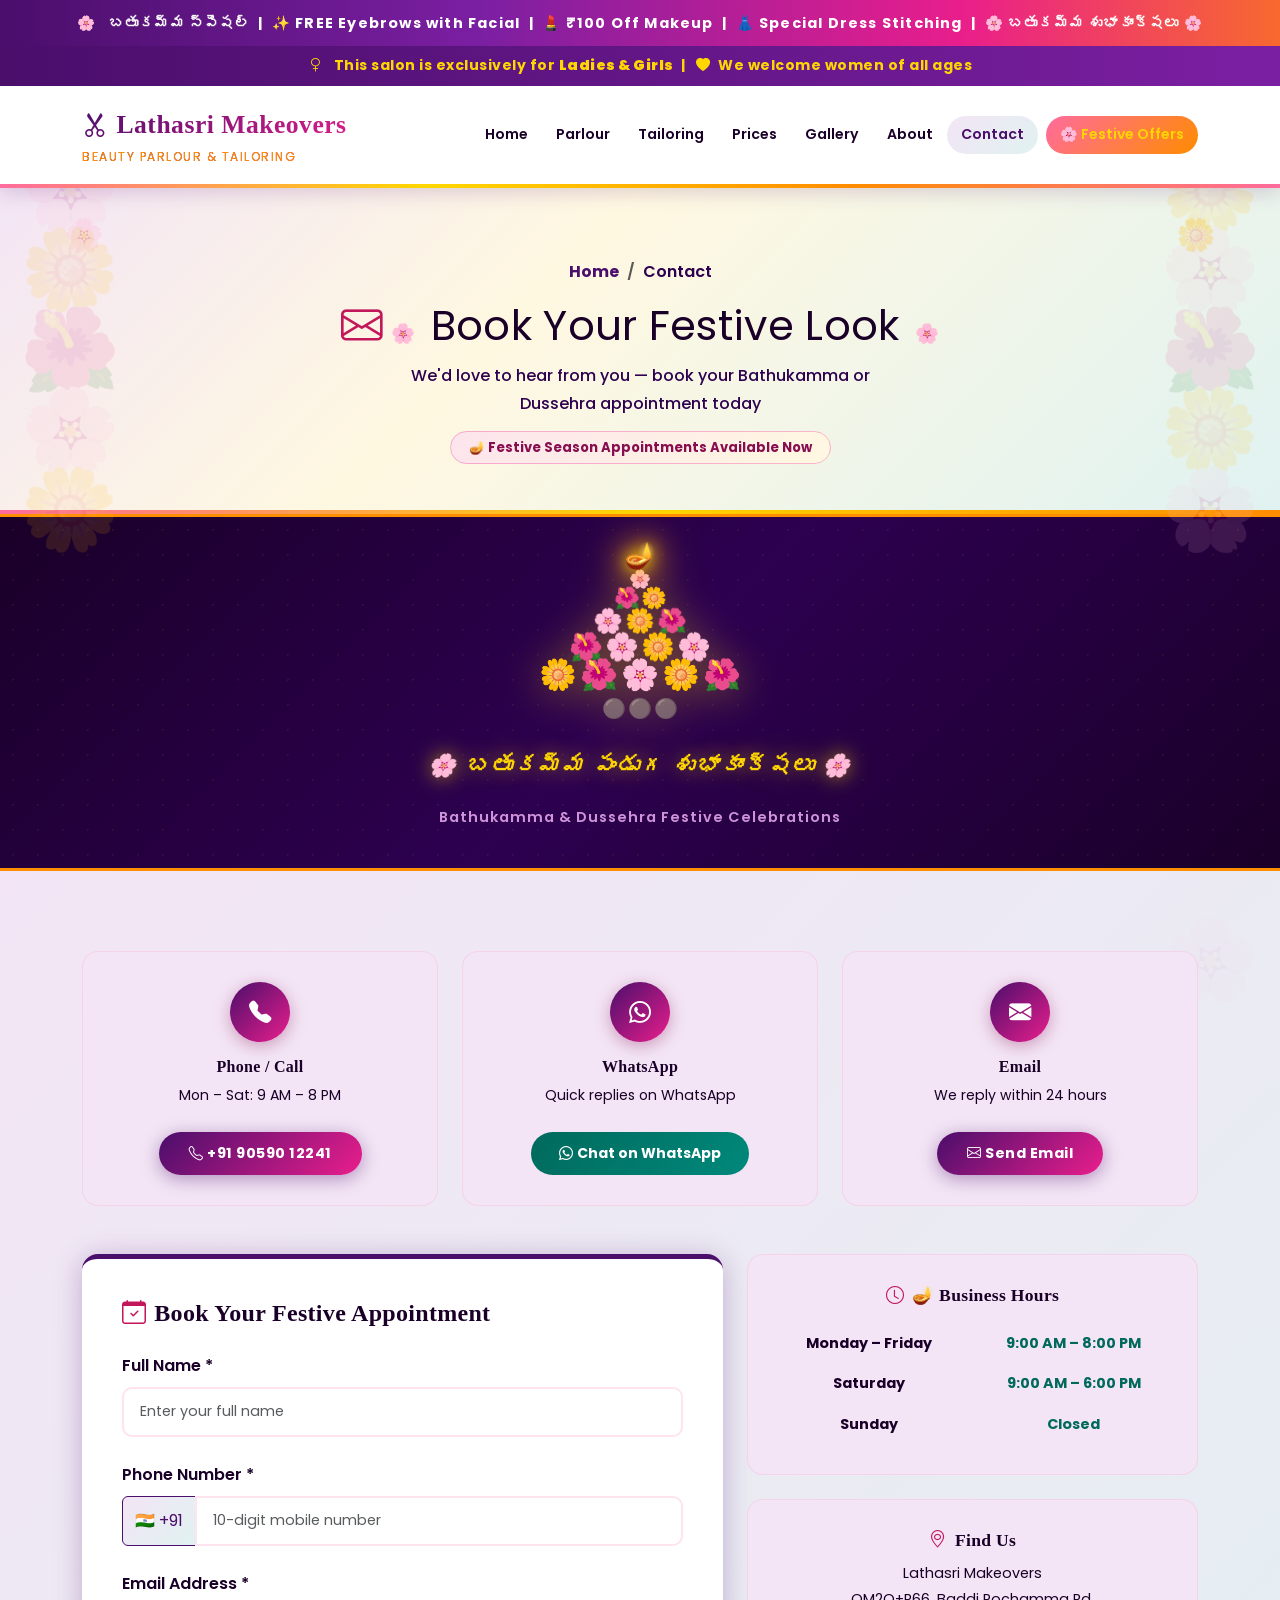
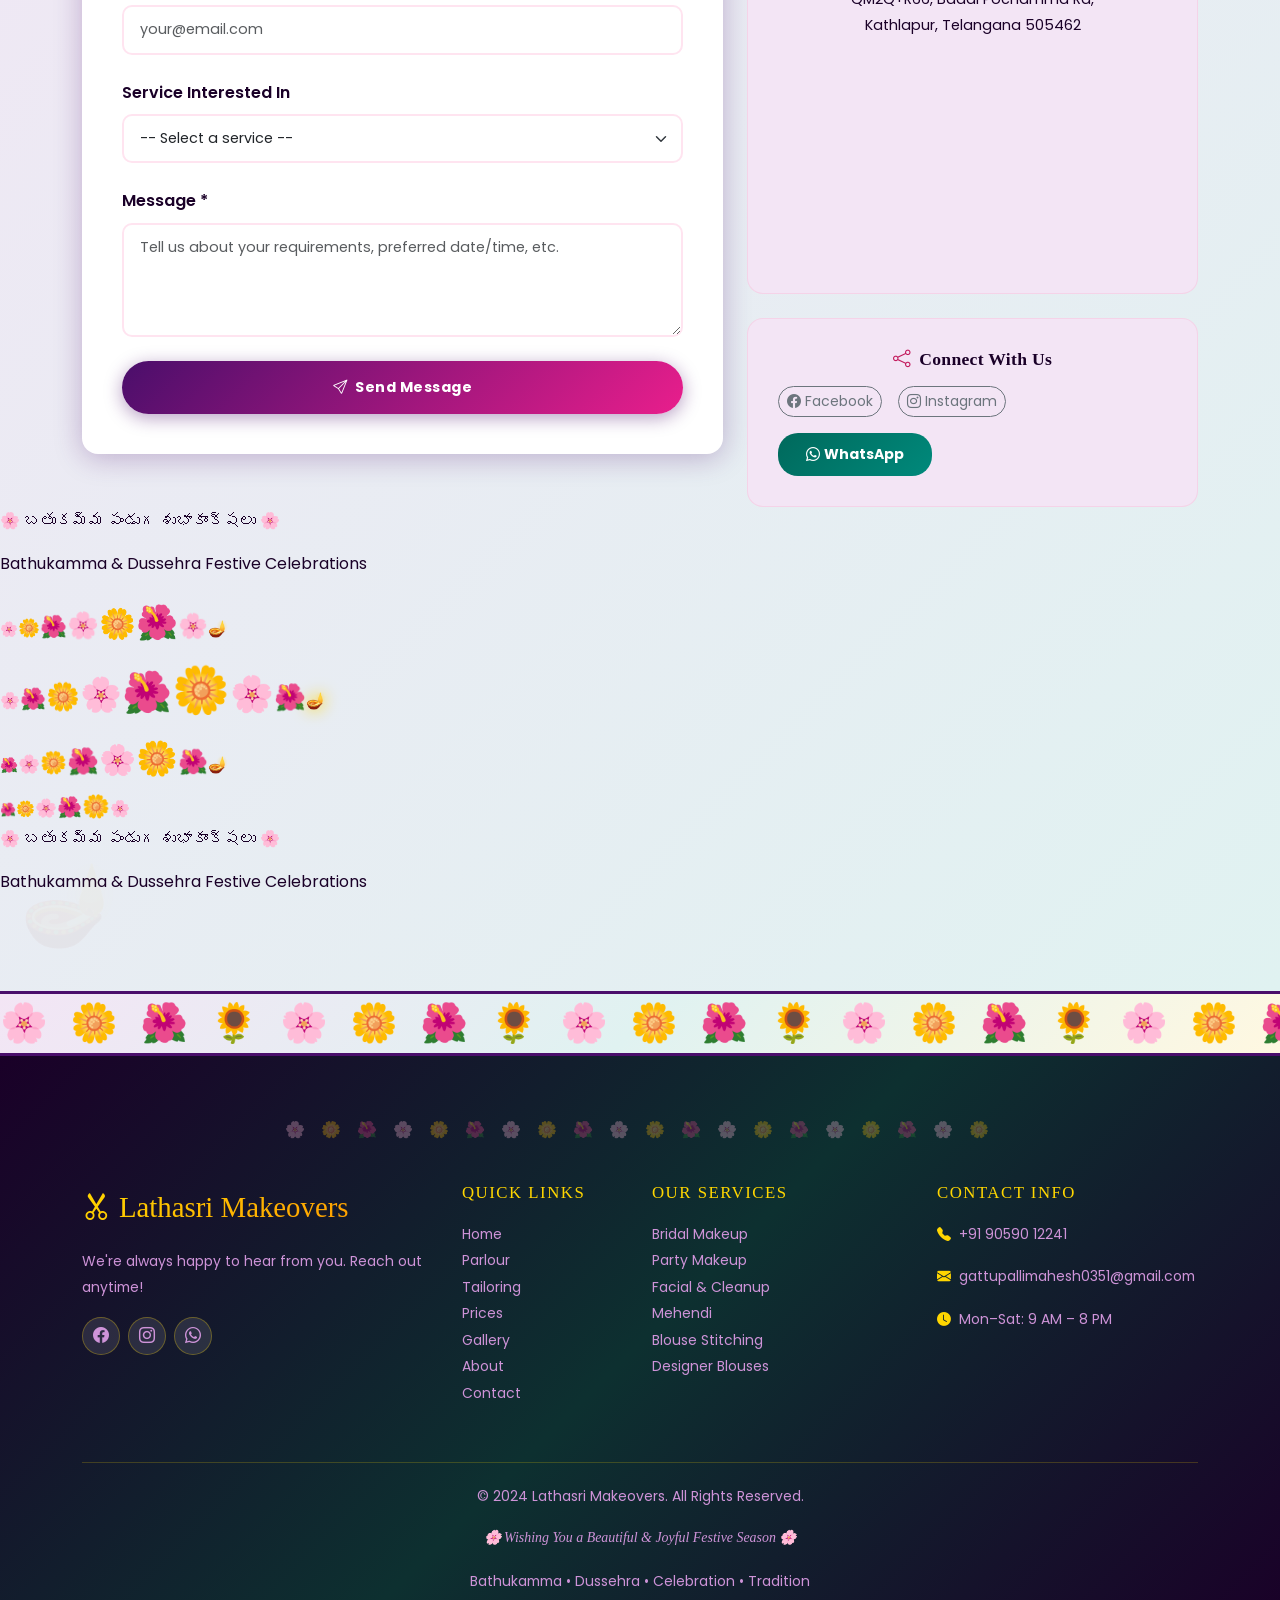
<file: contact.html>
﻿<!DOCTYPE html>
<!-- contact.html — Contact form with JS validation, map placeholder, WhatsApp -->
<html lang="en">
<head>
  <meta charset="UTF-8" />
  <meta name="viewport" content="width=device-width, initial-scale=1.0" />
  <title>Contact Us — Lathasri Makeovers</title>
  <link href="https://cdn.jsdelivr.net/npm/bootstrap@5.3.2/dist/css/bootstrap.min.css" rel="stylesheet" />
  <link href="https://cdn.jsdelivr.net/npm/bootstrap-icons@1.11.3/font/bootstrap-icons.min.css" rel="stylesheet" />
  <link href="https://fonts.googleapis.com/css2?family=Cormorant+Garamond:ital,wght@0,400;0,600;0,700;1,400;1,600&family=Dancing+Script:wght@600;700&family=Raleway:wght@300;400;500;600;700&family=Poppins:wght@400;500;600&display=swap" rel="stylesheet" />
  <link rel="stylesheet" href="css/style.css" />
</head>
<body>

  <!-- BATHUKAMMA BANNER -->
  <div class="bathukamma-banner">
    🌸 &nbsp; బతుకమ్మ స్పెషల్ &nbsp;|&nbsp; ✨ FREE Eyebrows with Facial &nbsp;|&nbsp; 💄 ₹100 Off Makeup &nbsp;|&nbsp; 👗 Special Dress Stitching &nbsp;|&nbsp; 🌸 బతుకమ్మ శుభాకాంక్షలు 🌸
  </div>
  <!-- LADIES ONLY BANNER -->
  <div class="ladies-banner">
    <i class="bi bi-gender-female me-2"></i>
    This salon is exclusively for <strong>Ladies &amp; Girls</strong> &nbsp;|&nbsp;
    <i class="bi bi-heart-fill mx-1"></i> We welcome women of all ages
  </div>

  <nav class="navbar navbar-expand-lg sticky-top">
    <div class="container">
      <a class="navbar-brand" href="index.html"><i class="bi bi-scissors me-2"></i>Lathasri Makeovers<span>Beauty Parlour & Tailoring</span></a>
      <button class="navbar-toggler" type="button" data-bs-toggle="collapse" data-bs-target="#navMenu" aria-label="Toggle navigation">
        <i class="bi bi-list" style="font-size:1.5rem;color:#C2185B;"></i>
      </button>
      <div class="collapse navbar-collapse" id="navMenu">
        <ul class="navbar-nav ms-auto">
          <li class="nav-item"><a class="nav-link" href="index.html">Home</a></li>
          <li class="nav-item"><a class="nav-link" href="parlour.html">Parlour</a></li>
          <li class="nav-item"><a class="nav-link" href="tailoring.html">Tailoring</a></li>
          <li class="nav-item"><a class="nav-link" href="prices.html">Prices</a></li>
          <li class="nav-item"><a class="nav-link" href="gallery.html">Gallery</a></li>
          <li class="nav-item"><a class="nav-link" href="about.html">About</a></li>
          <li class="nav-item"><a class="nav-link" href="contact.html">Contact</a></li>
          <li class="nav-item ms-lg-2"><a class="nav-link festive-nav px-3" href="index.html#festive-offers">🌸 Festive Offers</a></li>
        </ul>
      </div>
    </div>
  </nav>

  <section class="page-hero">
  <div class="hero-flower-left">🌸<br>🌼<br>🌺<br>🌸<br>🌼</div>
  <div class="hero-flower-right">🌼<br>🌸<br>🌺<br>🌼<br>🌸</div>
    <div class="container">
      <nav aria-label="breadcrumb">
        <ol class="breadcrumb"><li class="breadcrumb-item"><a href="index.html">Home</a></li><li class="breadcrumb-item active">Contact</li></ol>
      </nav>
      <h1><i class="bi bi-envelope me-2" style="color:#C2185B;"></i><span class="festive-heading">Book Your Festive Look</span></h1>
      <p>We'd love to hear from you — book your Bathukamma or Dussehra appointment today</p>
      <div class="mt-3">
        <span style="background:linear-gradient(135deg,#FFE4F0,#FFF0CC);color:#880E4F;padding:6px 18px;border-radius:20px;font-size:0.82rem;font-weight:700;">
          🪔 Festive Season Appointments Available Now
        </span>
      </div>
    </div>
  </section>
  <!-- BATHUKAMMA 5-4-3-2-1 PYRAMID -->
  <div class="bathukamma-decor-row">
    <div class="bk-shape-wrap">
      <div class="bk-pyramid">
        <div class="bk-row bk-row-top"><span class="bk-diya">🪔</span></div>
        <div class="bk-row" style="--sz:1.1rem;"><span>🌸</span></div>
        <div class="bk-row" style="--sz:1.3rem;"><span>🌺</span><span>🌼</span></div>
        <div class="bk-row" style="--sz:1.5rem;"><span>🌸</span><span>🌼</span><span>🌺</span></div>
        <div class="bk-row" style="--sz:1.7rem;"><span>🌺</span><span>🌸</span><span>🌼</span><span>🌸</span></div>
        <div class="bk-row" style="--sz:1.9rem;"><span>🌼</span><span>🌺</span><span>🌸</span><span>🌼</span><span>🌺</span></div>
        <div class="bk-base"><span>🟤</span><span>🟤</span><span>🟤</span></div>
      </div>
      <p class="decor-text">🌸 బతుకమ్మ పండుగ శుభాకాంక్షలు 🌸</p>
      <p class="decor-sub">Bathukamma &amp; Dussehra Festive Celebrations</p>
    </div>
  </div>


  <section class="section-padding" style="background:linear-gradient(180deg,#FFF0F5 0%,#fff 20%,#fff 80%,#FFF8E7 100%);position:relative;overflow:hidden;">
    <div style="position:absolute;top:20px;right:20px;font-size:5rem;opacity:0.04;pointer-events:none;">🌸</div>
    <div style="position:absolute;bottom:20px;left:20px;font-size:5rem;opacity:0.04;pointer-events:none;">🪔</div>
    <div class="container position-relative" style="z-index:2;">

      <!-- Quick contact buttons row -->
      <div class="row g-4 mb-5">

        <div class="col-lg-4 col-md-4 col-sm-6 fade-in">
          <div class="contact-info-card">
            <div class="contact-icon"><i class="bi bi-telephone-fill"></i></div>
            <h6 class="fw-bold">Phone / Call</h6>
            <p style="color:#5D4037;font-size:0.88rem;">Mon – Sat: 9 AM – 8 PM</p>
            <a href="tel:+919059012241" class="btn btn-primary-custom btn-sm mt-2">
              <i class="bi bi-telephone me-1"></i>+91 90590 12241
            </a>
          </div>
        </div>

        <div class="col-lg-4 col-md-4 col-sm-6 fade-in">
          <div class="contact-info-card">
            <div class="contact-icon" style="background:#25D366;"><i class="bi bi-whatsapp"></i></div>
            <h6 class="fw-bold">WhatsApp</h6>
            <p style="color:#5D4037;font-size:0.88rem;">Quick replies on WhatsApp</p>
            <a href="https://wa.me/919059012241" target="_blank" class="btn-whatsapp btn btn-sm mt-2">
              <i class="bi bi-whatsapp me-1"></i>Chat on WhatsApp
            </a>
          </div>
        </div>

        <div class="col-lg-4 col-md-4 col-sm-6 fade-in">
          <div class="contact-info-card">
            <div class="contact-icon"><i class="bi bi-envelope-fill"></i></div>
            <h6 class="fw-bold">Email</h6>
            <p style="color:#5D4037;font-size:0.88rem;">We reply within 24 hours</p>
            <a href="mailto:gattupallimahesh0351@gmail.com" class="btn btn-primary-custom btn-sm mt-2">
              <i class="bi bi-envelope me-1"></i>Send Email
            </a>
          </div>
        </div>

      </div>

      <!-- Main contact section: form + info -->
      <div class="row g-4">

        <!-- LEFT: Contact Form -->
        <div class="col-lg-7 fade-in">
          <div class="contact-form-card">
            <h4 style="font-family:'Playfair Display',serif;margin-bottom:1.5rem;color:#2C1810;">
              <i class="bi bi-calendar-check me-2" style="color:#C2185B;"></i>Book Your Festive Appointment
            </h4>

            <!--
              id="contactForm" — script.js listens to this form's submit event.
              novalidate prevents browser's default validation (we handle it in JS).
            -->
            <form id="contactForm" novalidate>

              <!-- Name field -->
              <div class="mb-4">
                <label for="name" class="form-label fw-semibold">Full Name <span style="color:red;">*</span></label>
                <input type="text" class="form-control form-control-custom" id="name"
                       placeholder="Enter your full name" required />
                <!-- Error message — shown by JS if validation fails -->
                <div id="nameError" class="text-danger mt-1" style="font-size:0.83rem;display:none;"></div>
              </div>

              <!-- Phone field -->
              <div class="mb-4">
                <label for="phone" class="form-label fw-semibold">Phone Number <span style="color:red;">*</span></label>
                <div class="input-group">
                  <span class="input-group-text" style="background:#F8D7DA;border-color:#f0e0e2;">🇮🇳 +91</span>
                  <input type="tel" class="form-control form-control-custom" id="phone"
                         placeholder="10-digit mobile number" maxlength="10" required />
                </div>
                <div id="phoneError" class="text-danger mt-1" style="font-size:0.83rem;display:none;"></div>
              </div>

              <!-- Email field -->
              <div class="mb-4">
                <label for="email" class="form-label fw-semibold">Email Address <span style="color:red;">*</span></label>
                <input type="email" class="form-control form-control-custom" id="email"
                       placeholder="your@email.com" required />
                <div id="emailError" class="text-danger mt-1" style="font-size:0.83rem;display:none;"></div>
              </div>

              <!-- Service selection -->
              <div class="mb-4">
                <label for="service" class="form-label fw-semibold">Service Interested In</label>
                <select class="form-select form-control-custom" id="service">
                  <option value="">-- Select a service --</option>
                  <optgroup label="Parlour Services">
                    <option>Hair Cut</option>
                    <option>Facial</option>
                    <option>Clean Up</option>
                    <option>Bleach</option>
                    <option>Threading</option>
                    <option>Waxing</option>
                    <option>Manicure</option>
                    <option>Bridal Makeup</option>
                    <option>Party Makeup</option>
                    <option>Mehendi</option>
                  </optgroup>
                  <optgroup label="Tailoring Services">
                    <option>Blouse Stitching</option>
                    <option>Designer Blouse</option>
                    <option>Chudidar Stitching</option>
                    <option>Dress Stitching</option>
                    <option>Alteration</option>
                    <option>Kids Dresses</option>
                    <option>Bridal Blouse</option>
                  </optgroup>
                </select>
              </div>

              <!-- Message field -->
              <div class="mb-4">
                <label for="message" class="form-label fw-semibold">Message <span style="color:red;">*</span></label>
                <textarea class="form-control form-control-custom" id="message" rows="4"
                          placeholder="Tell us about your requirements, preferred date/time, etc." required></textarea>
                <div id="messageError" class="text-danger mt-1" style="font-size:0.83rem;display:none;"></div>
              </div>

              <!-- Submit button -->
              <button type="submit" class="btn btn-primary-custom w-100 py-3">
                <i class="bi bi-send me-2"></i>Send Message
              </button>

            </form>

            <!--
              Success alert — hidden by default, shown by JS after valid form submission.
              id="formSuccess" is required for script.js to find it.
            -->
            <div id="formSuccess" class="alert mt-4" role="alert"
                 style="display:none;background:#d4edda;border-left:4px solid #28a745;border-radius:8px;">
              <i class="bi bi-check-circle-fill me-2" style="color:#28a745;"></i>
              <strong>Thank you!</strong> Your message has been sent. We'll contact you within 24 hours.
            </div>

          </div>
        </div>

        <!-- RIGHT: Business info + map -->
        <div class="col-lg-5 fade-in">

          <!-- Business Hours -->
          <div class="contact-info-card mb-4">
            <h5 style="font-family:'Playfair Display',serif;color:#333;">
              <i class="bi bi-clock me-2" style="color:#C2185B;"></i>🪔 Business Hours
            </h5>
            <table class="hours-table w-100 mt-3">
              <tr><td class="day">Monday – Friday</td><td class="time">9:00 AM – 8:00 PM</td></tr>
              <tr><td class="day">Saturday</td><td class="time">9:00 AM – 6:00 PM</td></tr>
              <tr><td class="day">Sunday</td><td class="time" style="color:#e74c3c;">Closed</td></tr>
            </table>
          </div>

          <!-- Address -->
          <div class="contact-info-card mb-4">
            <h5 style="font-family:'Playfair Display',serif;color:#333;">
              <i class="bi bi-geo-alt me-2" style="color:#C2185B;"></i>Find Us
            </h5>
            <p style="color:#5D4037;font-size:0.9rem;margin-top:10px;line-height:1.8;">
              Lathasri Makeovers<br>
              QM2Q+R66, Baddi Pochamma Rd,<br>
              Kathlapur, Telangana 505462
            </p>
            <!-- Google Maps placeholder — replace this iframe src with your actual Maps embed link -->
            <div style="border-radius:10px;overflow:hidden;margin-top:15px;">
              <iframe
                src="https://www.google.com/maps/embed?pb=!1m18!1m12!1m3!1d3797.0!2d79.4800!3d18.4200!2m3!1f0!2f0!3f0!3m2!1i1024!2i768!4f13.1!3m3!1m2!1s0x3bcdb3c5a5a5a5a5%3A0x0!2sKathlapur%2C+Telangana+505462!5e0!3m2!1sen!2sin!4v1700000000000"
                width="100%" height="200" style="border:0;" allowfullscreen=""
                loading="lazy" referrerpolicy="no-referrer-when-downgrade"
                title="Lathasri Makeovers Location">
              </iframe>
            </div>
          </div>

          <!-- Social / Quick connect -->
          <div class="contact-info-card">
            <h5 style="font-family:'Playfair Display',serif;color:#333;">
              <i class="bi bi-share me-2" style="color:#C2185B;"></i>Connect With Us
            </h5>
            <div class="d-flex gap-3 mt-3 flex-wrap">
              <a href="#" class="btn btn-outline-secondary btn-sm" style="border-radius:20px;">
                <i class="bi bi-facebook me-1"></i>Facebook
              </a>
              <a href="#" class="btn btn-outline-secondary btn-sm" style="border-radius:20px;">
                <i class="bi bi-instagram me-1"></i>Instagram
              </a>
              <a href="https://wa.me/919059012241" target="_blank" class="btn-whatsapp btn btn-sm" style="border-radius:20px;">
                <i class="bi bi-whatsapp me-1"></i>WhatsApp
              </a>
            </div>
          </div>

        </div>
      </div>
    </div>
  
  </div>
      <p class="decor-text">🌸 బతుకమ్మ పండుగ శుభాకాంక్షలు 🌸</p>
      <p class="decor-sub">Bathukamma &amp; Dussehra Festive Celebrations</p>
    </div>
  </div>
      <div class="tower-wrap tower-md"><span class="tl">🌸</span><span class="tl">🌼</span><span class="tl">🌺</span><span class="tl">🌸</span><span class="tl">🌼</span><span class="tl">🌺</span><span class="tl">🌸</span><span class="tl">🪔</span></div>
      <div class="tower-wrap tower-lg"><span class="tl">🌸</span><span class="tl">🌺</span><span class="tl">🌼</span><span class="tl">🌸</span><span class="tl">🌺</span><span class="tl">🌼</span><span class="tl">🌸</span><span class="tl">🌺</span><span class="tl">🪔</span></div>
      <div class="tower-wrap tower-md"><span class="tl">🌺</span><span class="tl">🌸</span><span class="tl">🌼</span><span class="tl">🌺</span><span class="tl">🌸</span><span class="tl">🌼</span><span class="tl">🌺</span><span class="tl">🪔</span></div>
      <div class="tower-wrap tower-sm"><span class="tl">🌺</span><span class="tl">🌼</span><span class="tl">🌸</span><span class="tl">🌺</span><span class="tl">🌼</span><span class="tl">🌸</span></div>
    </div>
    <p class="decor-text">🌸 బతుకమ్మ పండుగ శుభాకాంక్షలు 🌸</p>
    <p class="decor-sub">Bathukamma &amp; Dussehra Festive Celebrations</p>
  </div>
</section>

  
  <!-- BIG BATHUKAMMA GARLAND BEFORE FOOTER -->
  <div class="bathukamma-garland">
    🌸&nbsp;🌼&nbsp;🌺&nbsp;🌻&nbsp;🌸&nbsp;🌼&nbsp;🌺&nbsp;🌻&nbsp;🌸&nbsp;🌼&nbsp;🌺&nbsp;🌻&nbsp;🌸&nbsp;🌼&nbsp;🌺&nbsp;🌻&nbsp;🌸&nbsp;🌼&nbsp;🌺&nbsp;🌻
  </div>
<footer class="footer">
    <div class="container">
      <div class="row g-4">
        <div class="col-lg-4 col-md-6"><div class="footer-brand mb-3"><i class="bi bi-scissors me-2"></i>Lathasri Makeovers</div><p>We're always happy to hear from you. Reach out anytime!</p><div class="mt-3"><a href="#" class="social-icon"><i class="bi bi-facebook"></i></a><a href="#" class="social-icon"><i class="bi bi-instagram"></i></a><a href="https://wa.me/919059012241" class="social-icon"><i class="bi bi-whatsapp"></i></a></div></div>
        <div class="col-lg-2 col-md-6"><h5>Quick Links</h5><ul><li><a href="index.html">Home</a></li><li><a href="parlour.html">Parlour</a></li><li><a href="tailoring.html">Tailoring</a></li><li><a href="prices.html">Prices</a></li><li><a href="gallery.html">Gallery</a></li><li><a href="about.html">About</a></li><li><a href="contact.html">Contact</a></li></ul></div>
        <div class="col-lg-3 col-md-6"><h5>Our Services</h5><ul><li>Bridal Makeup</li><li>Party Makeup</li><li>Facial & Cleanup</li><li>Mehendi</li><li>Blouse Stitching</li><li>Designer Blouses</li></ul></div>
        <div class="col-lg-3 col-md-6"><h5>Contact Info</h5><p><i class="bi bi-telephone-fill me-2" style="color:#C2185B;"></i><a href="tel:+919059012241">+91 90590 12241</a></p><p><i class="bi bi-envelope-fill me-2" style="color:#C2185B;"></i><a href="mailto:gattupallimahesh0351@gmail.com">gattupallimahesh0351@gmail.com</a></p><p><i class="bi bi-clock-fill me-2" style="color:#C2185B;"></i>Mon–Sat: 9 AM – 8 PM</p></div>
      </div>
      <div class="footer-bottom"><p>© 2024 Lathasri Makeovers. All Rights Reserved.</p><p class="footer-festive-msg">🌸 Wishing You a Beautiful &amp; Joyful Festive Season 🌸</p><p style="color:rgba(255,215,0,0.45);font-size:0.78rem;margin-top:4px;">Bathukamma • Dussehra • Celebration • Tradition</p></div>
    </div>
  </footer>

  <button id="scrollTopBtn" aria-label="Scroll to top"><i class="bi bi-arrow-up"></i></button>
  <script src="https://cdn.jsdelivr.net/npm/bootstrap@5.3.2/dist/js/bootstrap.bundle.min.js"></script>
  <script src="js/script.js"></script>
</body>
</html>
</file>
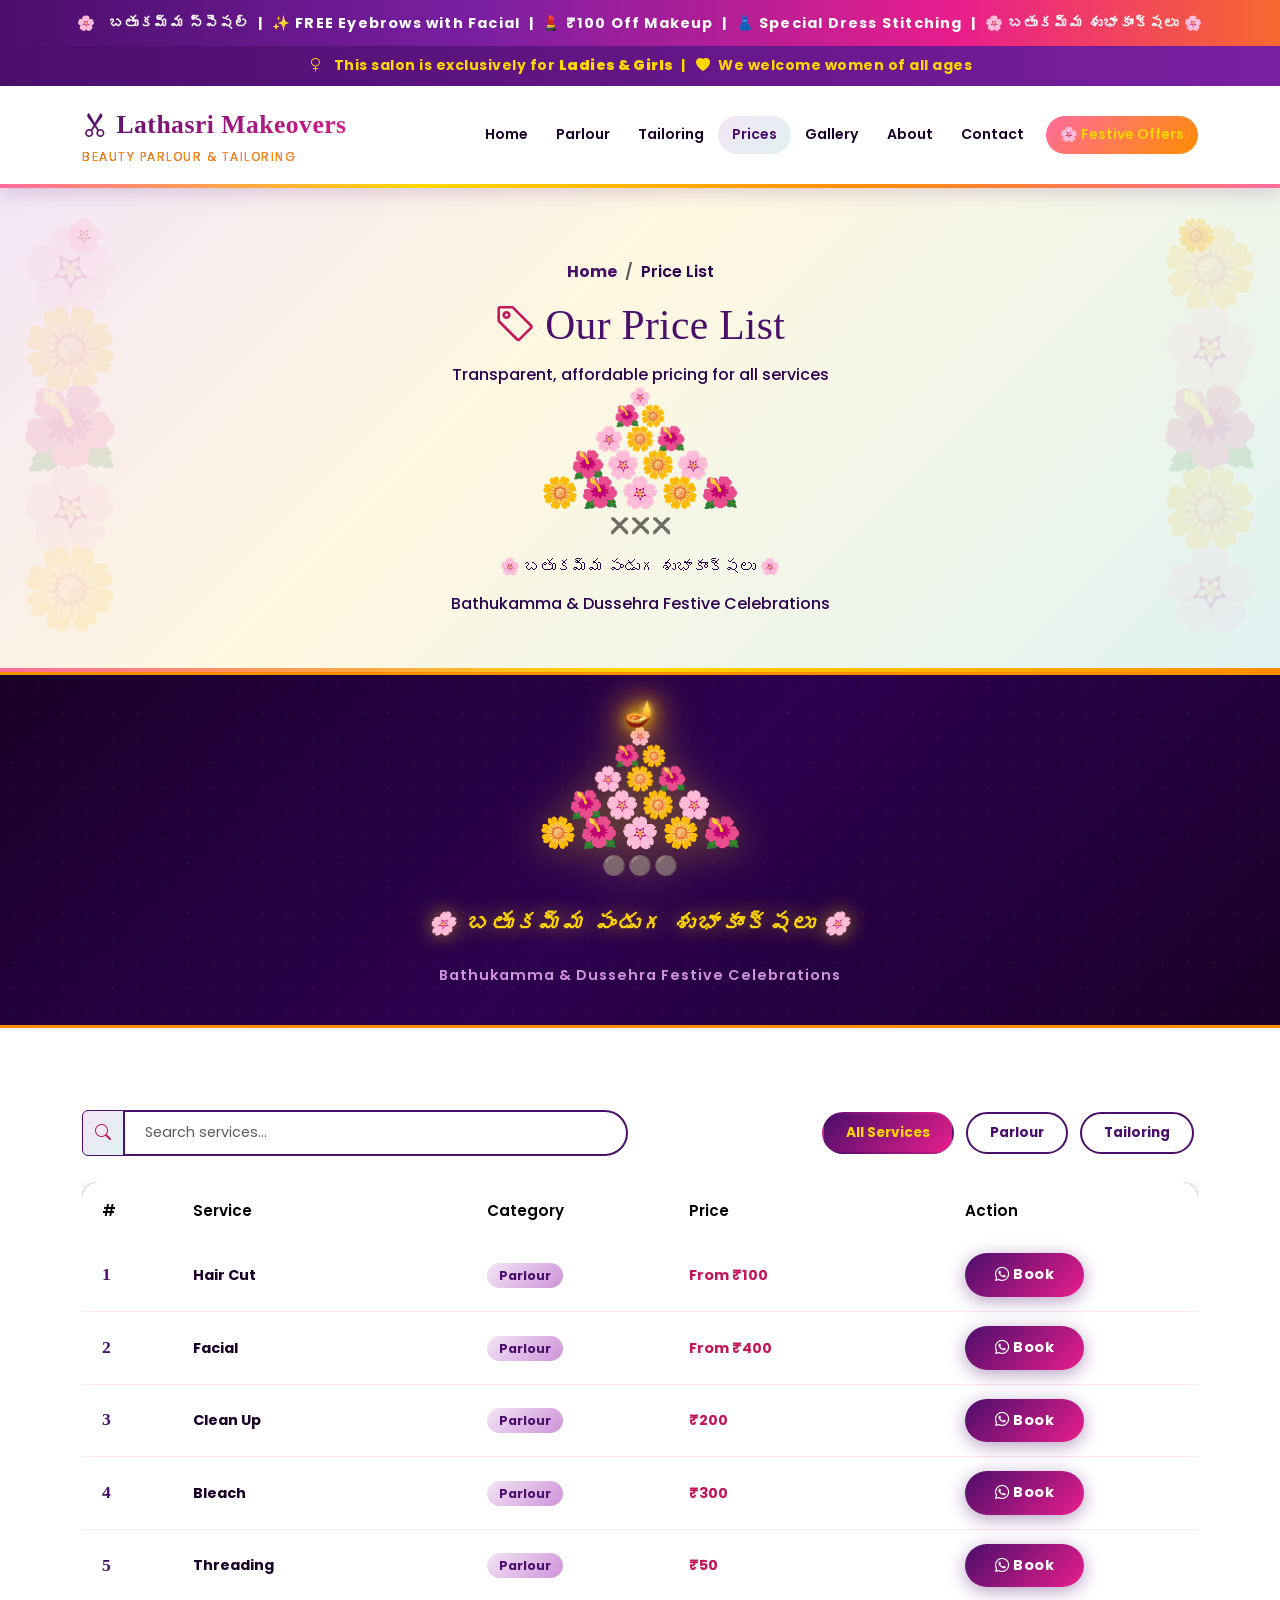
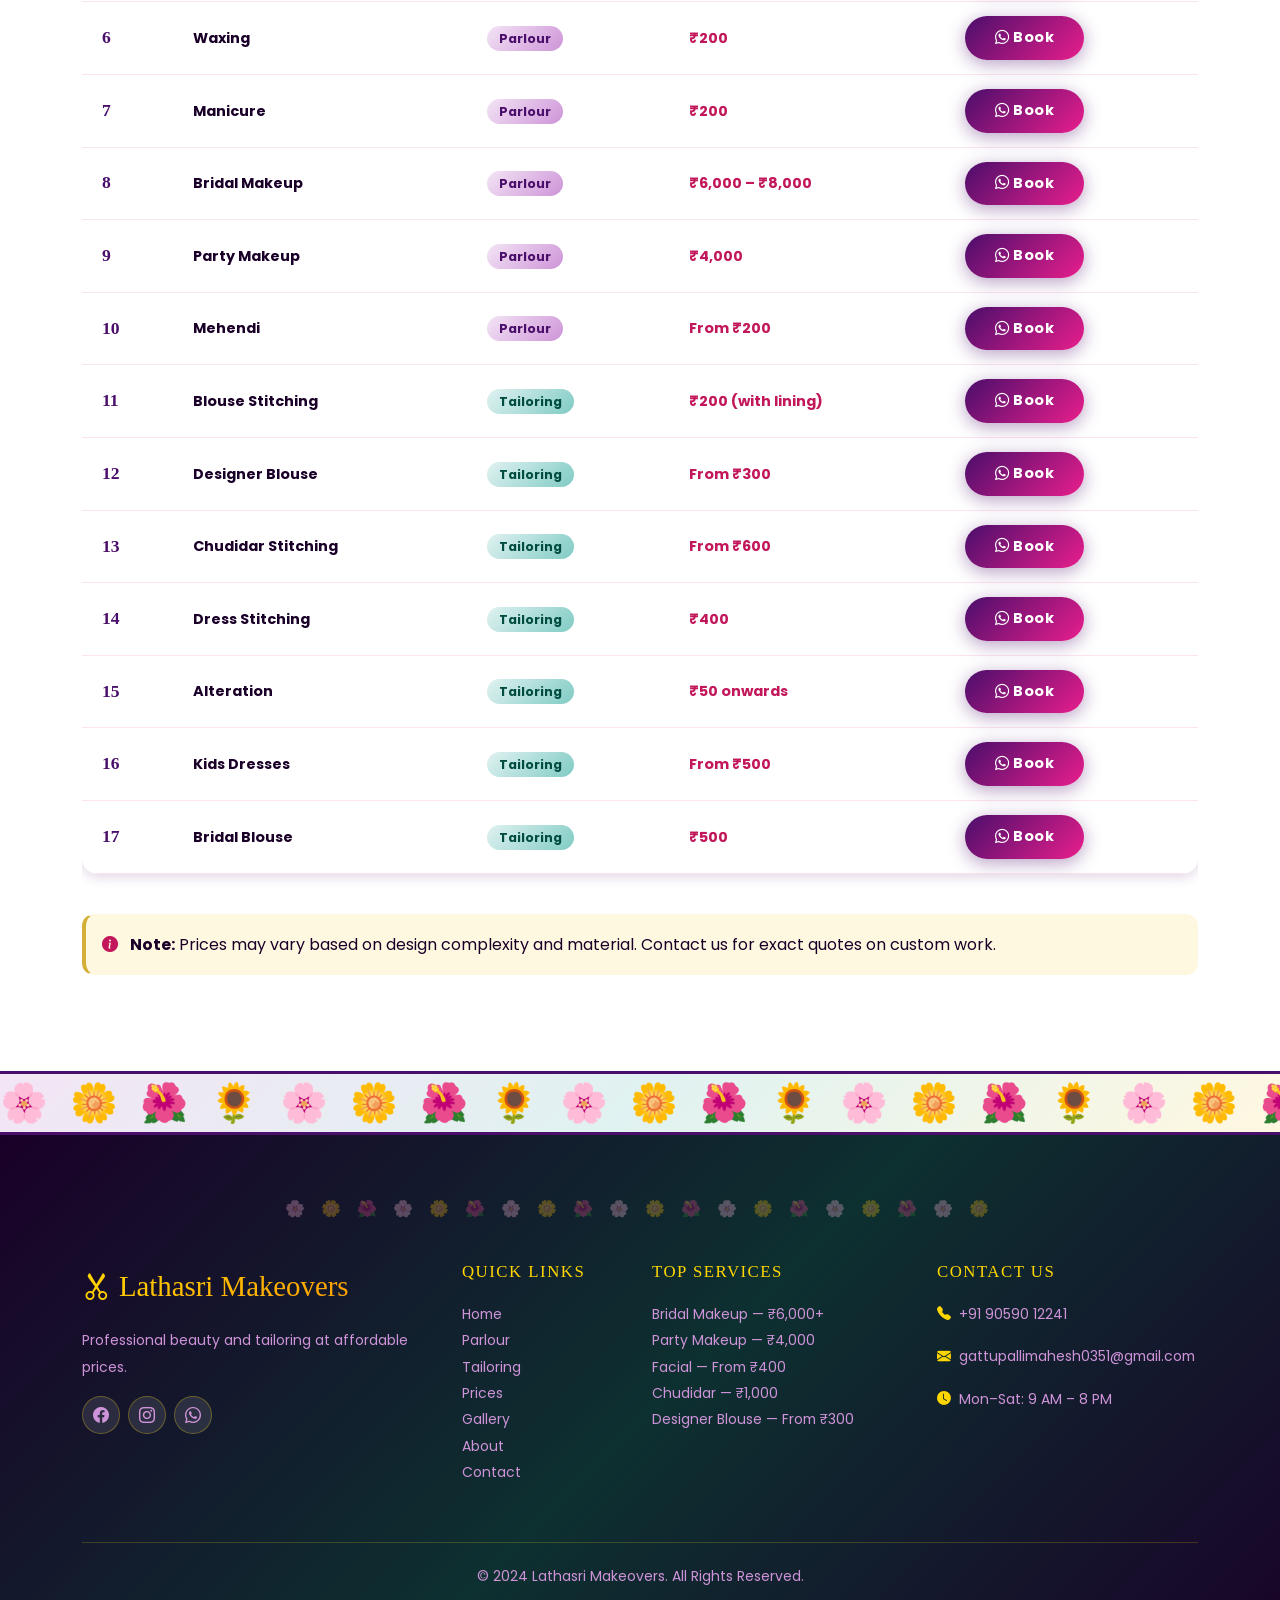
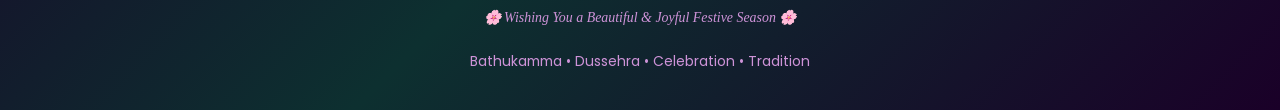
<file: prices.html>
﻿<!DOCTYPE html>
<!-- prices.html — Full Price List with Search Filter -->
<html lang="en">
<head>
  <meta charset="UTF-8" />
  <meta name="viewport" content="width=device-width, initial-scale=1.0" />
  <title>Price List — Lathasri Makeovers</title>
  <link href="https://cdn.jsdelivr.net/npm/bootstrap@5.3.2/dist/css/bootstrap.min.css" rel="stylesheet" />
  <link href="https://cdn.jsdelivr.net/npm/bootstrap-icons@1.11.3/font/bootstrap-icons.min.css" rel="stylesheet" />
  <link href="https://fonts.googleapis.com/css2?family=Cormorant+Garamond:ital,wght@0,400;0,600;0,700;1,400;1,600&family=Dancing+Script:wght@600;700&family=Raleway:wght@300;400;500;600;700&family=Poppins:wght@400;500;600&display=swap" rel="stylesheet" />
  <link rel="stylesheet" href="css/style.css" />
</head>
<body>

  <!-- BATHUKAMMA BANNER -->
  <div class="bathukamma-banner">
    🌸 &nbsp; బతుకమ్మ స్పెషల్ &nbsp;|&nbsp; ✨ FREE Eyebrows with Facial &nbsp;|&nbsp; 💄 ₹100 Off Makeup &nbsp;|&nbsp; 👗 Special Dress Stitching &nbsp;|&nbsp; 🌸 బతుకమ్మ శుభాకాంక్షలు 🌸
  </div>
  <!-- LADIES ONLY BANNER -->
  <div class="ladies-banner">
    <i class="bi bi-gender-female me-2"></i>
    This salon is exclusively for <strong>Ladies &amp; Girls</strong> &nbsp;|&nbsp;
    <i class="bi bi-heart-fill mx-1"></i> We welcome women of all ages
  </div>

  <nav class="navbar navbar-expand-lg sticky-top">
    <div class="container">
      <a class="navbar-brand" href="index.html"><i class="bi bi-scissors me-2"></i>Lathasri Makeovers<span>Beauty Parlour & Tailoring</span></a>
      <button class="navbar-toggler" type="button" data-bs-toggle="collapse" data-bs-target="#navMenu" aria-label="Toggle navigation">
        <i class="bi bi-list" style="font-size:1.5rem;color:#C2185B;"></i>
      </button>
      <div class="collapse navbar-collapse" id="navMenu">
        <ul class="navbar-nav ms-auto">
          <li class="nav-item"><a class="nav-link" href="index.html">Home</a></li>
          <li class="nav-item"><a class="nav-link" href="parlour.html">Parlour</a></li>
          <li class="nav-item"><a class="nav-link" href="tailoring.html">Tailoring</a></li>
          <li class="nav-item"><a class="nav-link" href="prices.html">Prices</a></li>
          <li class="nav-item"><a class="nav-link" href="gallery.html">Gallery</a></li>
          <li class="nav-item"><a class="nav-link" href="about.html">About</a></li>
          <li class="nav-item"><a class="nav-link" href="contact.html">Contact</a></li>
          <li class="nav-item ms-lg-2"><a class="nav-link festive-nav px-3" href="index.html#festive-offers">🌸 Festive Offers</a></li>
        </ul>
      </div>
    </div>
  </nav>

  <section class="page-hero">
  <div class="hero-flower-left">🌸<br>🌼<br>🌺<br>🌸<br>🌼</div>
  <div class="hero-flower-right">🌼<br>🌸<br>🌺<br>🌼<br>🌸</div>
    <div class="container">
      <nav aria-label="breadcrumb">
        <ol class="breadcrumb"><li class="breadcrumb-item"><a href="index.html">Home</a></li><li class="breadcrumb-item active">Price List</li></ol>
      </nav>
      <h1><i class="bi bi-tag me-2" style="color:#C2185B;"></i>Our Price List</h1>
      <p>Transparent, affordable pricing for all services</p>
    </div>
  
  <div class="bk-row" style="--sz:1.1rem;"><span>&#x1F338;</span></div>
        <div class="bk-row" style="--sz:1.3rem;"><span>&#x1F33A;</span><span>&#x1F33C;</span></div>
        <div class="bk-row" style="--sz:1.5rem;"><span>&#x1F338;</span><span>&#x1F33C;</span><span>&#x1F33A;</span></div>
        <div class="bk-row" style="--sz:1.7rem;"><span>&#x1F33A;</span><span>&#x1F338;</span><span>&#x1F33C;</span><span>&#x1F338;</span></div>
        <div class="bk-row" style="--sz:1.9rem;"><span>&#x1F33C;</span><span>&#x1F33A;</span><span>&#x1F338;</span><span>&#x1F33C;</span><span>&#x1F33A;</span></div>
        <div class="bk-base"><span>&#x1F7AB;</span><span>&#x1F7AB;</span><span>&#x1F7AB;</span></div>
      </div>
      <p class="decor-text">&#x1F338; బతుకమ్మ పండుగ శుభాకాంక్షలు &#x1F338;</p>
      <p class="decor-sub">Bathukamma &amp; Dussehra Festive Celebrations</p>
    </div>
  </div>

  </section>
  <!-- BATHUKAMMA 5-4-3-2-1 PYRAMID -->
  <div class="bathukamma-decor-row">
    <div class="bk-shape-wrap">
      <div class="bk-pyramid">
        <div class="bk-row bk-row-top"><span class="bk-diya">🪔</span></div>
        <div class="bk-row" style="--sz:1.1rem;"><span>🌸</span></div>
        <div class="bk-row" style="--sz:1.3rem;"><span>🌺</span><span>🌼</span></div>
        <div class="bk-row" style="--sz:1.5rem;"><span>🌸</span><span>🌼</span><span>🌺</span></div>
        <div class="bk-row" style="--sz:1.7rem;"><span>🌺</span><span>🌸</span><span>🌼</span><span>🌸</span></div>
        <div class="bk-row" style="--sz:1.9rem;"><span>🌼</span><span>🌺</span><span>🌸</span><span>🌼</span><span>🌺</span></div>
        <div class="bk-base"><span>🟤</span><span>🟤</span><span>🟤</span></div>
      </div>
      <p class="decor-text">🌸 బతుకమ్మ పండుగ శుభాకాంక్షలు 🌸</p>
      <p class="decor-sub">Bathukamma &amp; Dussehra Festive Celebrations</p>
    </div>
  </div>


  <section class="section-padding">
    <div class="container">

      <!-- Search and filter controls -->
      <div class="row mb-4 align-items-center">
        <div class="col-md-6 mb-3 mb-md-0">
          <!--
            priceSearch input — JS listens to this and filters table rows in real time.
            id="priceSearch" is required for script.js to find it.
          -->
          <div class="input-group">
            <span class="input-group-text" style="background:#F8D7DA;border-color:#F8D7DA;">
              <i class="bi bi-search" style="color:#C2185B;"></i>
            </span>
            <input type="text" id="priceSearch" class="search-box form-control"
                   placeholder="Search services..." aria-label="Search price list" />
          </div>
        </div>
        <div class="col-md-6 text-md-end">
          <!-- Category filter buttons — clicking filters by parlour or tailoring -->
          <button class="filter-btn active" data-filter="all">All Services</button>
          <button class="filter-btn" data-filter="parlour">Parlour</button>
          <button class="filter-btn" data-filter="tailoring">Tailoring</button>
        </div>
      </div>

      <!-- Price table -->
      <div class="table-responsive">
        <!--
          id="priceTable" — used by script.js to find and filter rows.
          Bootstrap "table-hover" adds row highlight on mouse-over.
        -->
        <table class="table price-table table-hover" id="priceTable">
          <thead>
            <tr>
              <th>#</th>
              <th>Service</th>
              <th>Category</th>
              <th>Price</th>
              <th>Action</th>
            </tr>
          </thead>
          <tbody>

            <!-- PARLOUR SERVICES -->
            <tr data-category="parlour">
              <td>1</td>
              <td><strong>Hair Cut</strong></td>
              <td><span class="badge-parlour">Parlour</span></td>
              <td><strong style="color:#C2185B;">From ₹100</strong></td>
              <td><a href="https://wa.me/919059012241?text=Hi%20Lathasri%20Makeovers!%20I%20would%20like%20to%20book%20an%20appointment." target="_blank" class="btn btn-primary-custom btn-sm"><i class="bi bi-whatsapp me-1"></i>Book</a></td>
            </tr>
            <tr data-category="parlour">
              <td>2</td>
              <td><strong>Facial</strong></td>
              <td><span class="badge-parlour">Parlour</span></td>
              <td><strong style="color:#C2185B;">From ₹400</strong></td>
              <td><a href="https://wa.me/919059012241?text=Hi%20Lathasri%20Makeovers!%20I%20would%20like%20to%20book%20an%20appointment." target="_blank" class="btn btn-primary-custom btn-sm"><i class="bi bi-whatsapp me-1"></i>Book</a></td>
            </tr>
            <tr data-category="parlour">
              <td>3</td>
              <td><strong>Clean Up</strong></td>
              <td><span class="badge-parlour">Parlour</span></td>
              <td><strong style="color:#C2185B;">₹200</strong></td>
              <td><a href="https://wa.me/919059012241?text=Hi%20Lathasri%20Makeovers!%20I%20would%20like%20to%20book%20an%20appointment." target="_blank" class="btn btn-primary-custom btn-sm"><i class="bi bi-whatsapp me-1"></i>Book</a></td>
            </tr>
            <tr data-category="parlour">
              <td>4</td>
              <td><strong>Bleach</strong></td>
              <td><span class="badge-parlour">Parlour</span></td>
              <td><strong style="color:#C2185B;">₹300</strong></td>
              <td><a href="https://wa.me/919059012241?text=Hi%20Lathasri%20Makeovers!%20I%20would%20like%20to%20book%20an%20appointment." target="_blank" class="btn btn-primary-custom btn-sm"><i class="bi bi-whatsapp me-1"></i>Book</a></td>
            </tr>
            <tr data-category="parlour">
              <td>5</td>
              <td><strong>Threading</strong></td>
              <td><span class="badge-parlour">Parlour</span></td>
              <td><strong style="color:#C2185B;">₹50</strong></td>
              <td><a href="https://wa.me/919059012241?text=Hi%20Lathasri%20Makeovers!%20I%20would%20like%20to%20book%20an%20appointment." target="_blank" class="btn btn-primary-custom btn-sm"><i class="bi bi-whatsapp me-1"></i>Book</a></td>
            </tr>
            <tr data-category="parlour">
              <td>6</td>
              <td><strong>Waxing</strong></td>
              <td><span class="badge-parlour">Parlour</span></td>
              <td><strong style="color:#C2185B;">₹200</strong></td>
              <td><a href="https://wa.me/919059012241?text=Hi%20Lathasri%20Makeovers!%20I%20would%20like%20to%20book%20an%20appointment." target="_blank" class="btn btn-primary-custom btn-sm"><i class="bi bi-whatsapp me-1"></i>Book</a></td>
            </tr>
            <tr data-category="parlour">
              <td>7</td>
              <td><strong>Manicure</strong></td>
              <td><span class="badge-parlour">Parlour</span></td>
              <td><strong style="color:#C2185B;">₹200</strong></td>
              <td><a href="https://wa.me/919059012241?text=Hi%20Lathasri%20Makeovers!%20I%20would%20like%20to%20book%20an%20appointment." target="_blank" class="btn btn-primary-custom btn-sm"><i class="bi bi-whatsapp me-1"></i>Book</a></td>
            </tr>
            <tr data-category="parlour">
              <td>8</td>
              <td><strong>Bridal Makeup</strong></td>
              <td><span class="badge-parlour">Parlour</span></td>
              <td><strong style="color:#C2185B;">₹6,000 – ₹8,000</strong></td>
              <td><a href="https://wa.me/919059012241?text=Hi%20Lathasri%20Makeovers!%20I%20would%20like%20to%20book%20an%20appointment." target="_blank" class="btn btn-primary-custom btn-sm"><i class="bi bi-whatsapp me-1"></i>Book</a></td>
            </tr>
            <tr data-category="parlour">
              <td>9</td>
              <td><strong>Party Makeup</strong></td>
              <td><span class="badge-parlour">Parlour</span></td>
              <td><strong style="color:#C2185B;">₹4,000</strong></td>
              <td><a href="https://wa.me/919059012241?text=Hi%20Lathasri%20Makeovers!%20I%20would%20like%20to%20book%20an%20appointment." target="_blank" class="btn btn-primary-custom btn-sm"><i class="bi bi-whatsapp me-1"></i>Book</a></td>
            </tr>
            <tr data-category="parlour">
              <td>10</td>
              <td><strong>Mehendi</strong></td>
              <td><span class="badge-parlour">Parlour</span></td>
              <td><strong style="color:#C2185B;">From ₹200</strong></td>
              <td><a href="https://wa.me/919059012241?text=Hi%20Lathasri%20Makeovers!%20I%20would%20like%20to%20book%20an%20appointment." target="_blank" class="btn btn-primary-custom btn-sm"><i class="bi bi-whatsapp me-1"></i>Book</a></td>
            </tr>

            <!-- TAILORING SERVICES -->
            <tr data-category="tailoring">
              <td>11</td>
              <td><strong>Blouse Stitching</strong></td>
              <td><span class="badge-tailoring">Tailoring</span></td>
              <td><strong style="color:#C2185B;">₹200 (with lining)</strong></td>
              <td><a href="https://wa.me/919059012241?text=Hi%20Lathasri%20Makeovers!%20I%20would%20like%20to%20book%20an%20appointment." target="_blank" class="btn btn-primary-custom btn-sm"><i class="bi bi-whatsapp me-1"></i>Book</a></td>
            </tr>
            <tr data-category="tailoring">
              <td>12</td>
              <td><strong>Designer Blouse</strong></td>
              <td><span class="badge-tailoring">Tailoring</span></td>
              <td><strong style="color:#C2185B;">From ₹300</strong></td>
              <td><a href="https://wa.me/919059012241?text=Hi%20Lathasri%20Makeovers!%20I%20would%20like%20to%20book%20an%20appointment." target="_blank" class="btn btn-primary-custom btn-sm"><i class="bi bi-whatsapp me-1"></i>Book</a></td>
            </tr>
            <tr data-category="tailoring">
              <td>13</td>
              <td><strong>Chudidar Stitching</strong></td>
              <td><span class="badge-tailoring">Tailoring</span></td>
              <td><strong style="color:#C2185B;">From ₹600</strong></td>
              <td><a href="https://wa.me/919059012241?text=Hi%20Lathasri%20Makeovers!%20I%20would%20like%20to%20book%20an%20appointment." target="_blank" class="btn btn-primary-custom btn-sm"><i class="bi bi-whatsapp me-1"></i>Book</a></td>
            </tr>
            <tr data-category="tailoring">
              <td>14</td>
              <td><strong>Dress Stitching</strong></td>
              <td><span class="badge-tailoring">Tailoring</span></td>
              <td><strong style="color:#C2185B;">₹400</strong></td>
              <td><a href="https://wa.me/919059012241?text=Hi%20Lathasri%20Makeovers!%20I%20would%20like%20to%20book%20an%20appointment." target="_blank" class="btn btn-primary-custom btn-sm"><i class="bi bi-whatsapp me-1"></i>Book</a></td>
            </tr>
            <tr data-category="tailoring">
              <td>15</td>
              <td><strong>Alteration</strong></td>
              <td><span class="badge-tailoring">Tailoring</span></td>
              <td><strong style="color:#C2185B;">₹50 onwards</strong></td>
              <td><a href="https://wa.me/919059012241?text=Hi%20Lathasri%20Makeovers!%20I%20would%20like%20to%20book%20an%20appointment." target="_blank" class="btn btn-primary-custom btn-sm"><i class="bi bi-whatsapp me-1"></i>Book</a></td>
            </tr>
            <tr data-category="tailoring">
              <td>16</td>
              <td><strong>Kids Dresses</strong></td>
              <td><span class="badge-tailoring">Tailoring</span></td>
              <td><strong style="color:#C2185B;">From ₹500</strong></td>
              <td><a href="https://wa.me/919059012241?text=Hi%20Lathasri%20Makeovers!%20I%20would%20like%20to%20book%20an%20appointment." target="_blank" class="btn btn-primary-custom btn-sm"><i class="bi bi-whatsapp me-1"></i>Book</a></td>
            </tr>
            <tr data-category="tailoring">
              <td>17</td>
              <td><strong>Bridal Blouse</strong></td>
              <td><span class="badge-tailoring">Tailoring</span></td>
              <td><strong style="color:#C2185B;">₹500</strong></td>
              <td><a href="https://wa.me/919059012241?text=Hi%20Lathasri%20Makeovers!%20I%20would%20like%20to%20book%20an%20appointment." target="_blank" class="btn btn-primary-custom btn-sm"><i class="bi bi-whatsapp me-1"></i>Book</a></td>
            </tr>

          </tbody>
        </table>

        <!-- No results message — shown by JS when search has no matches -->
        <div id="noResultsMsg" style="display:none;" class="text-center py-5">
          <i class="bi bi-search" style="font-size:3rem;color:#ccc;"></i>
          <p class="mt-3" style="color:#999;">No services found. Try a different search term.</p>
        </div>

      </div><!-- end table-responsive -->

      <!-- Note about prices -->
      <div class="alert mt-4" style="background:#fff8e1;border-left:4px solid #D4AF37;border-radius:8px;" role="alert">
        <i class="bi bi-info-circle-fill me-2" style="color:#C2185B;"></i>
        <strong>Note:</strong> Prices may vary based on design complexity and material. Contact us for exact quotes on custom work.
      </div>

    </div>
  </section>

  <!-- JS for price filter — category buttons need to filter by data-category on tr elements -->
  <script>
    // Category filter on table rows (overrides gallery filter in script.js for this page)
    document.addEventListener('DOMContentLoaded', function () {
      const filterBtns = document.querySelectorAll('.filter-btn');
      filterBtns.forEach(btn => {
        btn.addEventListener('click', function () {
          filterBtns.forEach(b => b.classList.remove('active'));
          this.classList.add('active');
          const cat = this.dataset.filter;
          document.querySelectorAll('#priceTable tbody tr').forEach(row => {
            row.style.display = (cat === 'all' || row.dataset.category === cat) ? '' : 'none';
          });
        });
      });
    });
  </script>

  
  <!-- BIG BATHUKAMMA GARLAND BEFORE FOOTER -->
  <div class="bathukamma-garland">
    🌸&nbsp;🌼&nbsp;🌺&nbsp;🌻&nbsp;🌸&nbsp;🌼&nbsp;🌺&nbsp;🌻&nbsp;🌸&nbsp;🌼&nbsp;🌺&nbsp;🌻&nbsp;🌸&nbsp;🌼&nbsp;🌺&nbsp;🌻&nbsp;🌸&nbsp;🌼&nbsp;🌺&nbsp;🌻
  </div>
<footer class="footer">
    <div class="container">
      <div class="row g-4">
        <div class="col-lg-4 col-md-6"><div class="footer-brand mb-3"><i class="bi bi-scissors me-2"></i>Lathasri Makeovers</div><p>Professional beauty and tailoring at affordable prices.</p><div class="mt-3"><a href="#" class="social-icon"><i class="bi bi-facebook"></i></a><a href="#" class="social-icon"><i class="bi bi-instagram"></i></a><a href="https://wa.me/919059012241" class="social-icon"><i class="bi bi-whatsapp"></i></a></div></div>
        <div class="col-lg-2 col-md-6"><h5>Quick Links</h5><ul><li><a href="index.html">Home</a></li><li><a href="parlour.html">Parlour</a></li><li><a href="tailoring.html">Tailoring</a></li><li><a href="prices.html">Prices</a></li><li><a href="gallery.html">Gallery</a></li><li><a href="about.html">About</a></li><li><a href="contact.html">Contact</a></li></ul></div>
        <div class="col-lg-3 col-md-6"><h5>Top Services</h5><ul><li>Bridal Makeup — ₹6,000+</li><li>Party Makeup — ₹4,000</li><li>Facial — From ₹400</li><li>Chudidar — ₹1,000</li><li>Designer Blouse — From ₹300</li></ul></div>
        <div class="col-lg-3 col-md-6"><h5>Contact Us</h5><p><i class="bi bi-telephone-fill me-2" style="color:#C2185B;"></i><a href="tel:+919059012241">+91 90590 12241</a></p><p><i class="bi bi-envelope-fill me-2" style="color:#C2185B;"></i><a href="mailto:gattupallimahesh0351@gmail.com">gattupallimahesh0351@gmail.com</a></p><p><i class="bi bi-clock-fill me-2" style="color:#C2185B;"></i>Mon–Sat: 9 AM – 8 PM</p></div>
      </div>
      <div class="footer-bottom"><p>© 2024 Lathasri Makeovers. All Rights Reserved.</p><p class="footer-festive-msg">🌸 Wishing You a Beautiful &amp; Joyful Festive Season 🌸</p><p style="color:rgba(255,215,0,0.45);font-size:0.78rem;margin-top:4px;">Bathukamma • Dussehra • Celebration • Tradition</p></div>
    </div>
  </footer>

  <button id="scrollTopBtn" aria-label="Scroll to top"><i class="bi bi-arrow-up"></i></button>
  <script src="https://cdn.jsdelivr.net/npm/bootstrap@5.3.2/dist/js/bootstrap.bundle.min.js"></script>
  <script src="js/script.js"></script>
</body>
</html>
</file>
<file: css/style.css>
﻿/* ==========================================================
   style.css — Lathasri Makeovers | GRAND BATHUKAMMA THEME
   Author: Kiro AI
   GRAND BATHUKAMMA COLOR INSPIRATION:
   Purple  #4A0E6B — Evening sky at celebrations
   Teal    #00695C — Fresh banana & turmeric leaves
   Marigold #FF8F00 — Marigold garland flowers
   Hot Pink #E91E8C — Chrysanthemum petals
   Gold    #FFD600 — Sacred deepam (lamp) light
   Crimson #B71C1C — Kumkum & sindoor red
   Cream   #FFF8E1 — Jasmine & white flowers
   ========================================================== */

/* ----------------------------------------------------------
   1. CSS VARIABLES — Grand Bathukamma Color System
   ---------------------------------------------------------- */
:root {
  /* Core Grand Bathukamma Colors */
  --bk-purple:      #4A0E6B;
  --bk-purple-mid:  #7B1FA2;
  --bk-purple-lt:   #CE93D8;
  --bk-teal:        #00695C;
  --bk-teal-lt:     #4DB6AC;
  --bk-marigold:    #FF8F00;
  --bk-marigold-lt: #FFB300;
  --bk-pink:        #E91E8C;
  --bk-pink-dk:     #880E4F;
  --bk-gold:        #FFD600;
  --bk-gold-dk:     #F9A825;
  --bk-crimson:     #B71C1C;
  --bk-cream:       #FFF8E1;
  --bk-dark:        #1A0028;
  --bk-dark2:       #2D0050;

  /* Mapped to existing CSS classes */
  --primary-color:   #E91E8C;
  --primary-light:   #FCE4EC;
  --primary-dark:    #880E4F;
  --secondary-color: #FFD600;
  --secondary-dark:  #FF8F00;
  --accent-marigold: #FF8F00;
  --accent-yellow:   #FFD600;
  --accent-green:    #00695C;
  --accent-magenta:  #4A0E6B;
  --accent-cream:    #FFF8E1;

  /* Text — deep jewel for readability on cream */
  --text-color:  #1A0028;
  --text-light:  #4A0E6B;

  /* Backgrounds */
  --bg-white:   #ffffff;
  --bg-light:   #F3E5F5;   /* Lavender tint — clearly festive */
  --bg-festive: linear-gradient(135deg,#F3E5F5 0%,#FFF8E1 50%,#E0F2F1 100%);

  /* Shadows — purple-tinted */
  --shadow-sm: 0 2px 14px rgba(74,14,107,0.20);
  --shadow-md: 0 4px 28px rgba(74,14,107,0.28);
  --shadow-lg: 0 8px 36px rgba(74,14,107,0.35);

  --border-radius: 16px;
  --transition: all 0.35s ease;

  /* === GRAND BATHUKAMMA FONTS === */
  /* Rozha One — bold traditional Indian display font */
  /* Tiro Telugu — authentic Telugu script look for decorative text */
  /* Poppins — clean modern body text */
  --font-heading: 'Rozha One', 'Playfair Display', serif;
  --font-body:    'Poppins', sans-serif;
  --font-telugu:  'Tiro Telugu', 'Yatra One', serif;
}

/* ----------------------------------------------------------
   2. GLOBAL RESET & BASE STYLES
   Applied to every element on every page.
   ---------------------------------------------------------- */
* {
  margin: 0;
  padding: 0;
  box-sizing: border-box; /* Padding/border included in element width */
}

html {
  scroll-behavior: smooth; /* Enables smooth anchor scrolling */
}

body {
  font-family: var(--font-body);
  color: var(--text-color);
  background-color: var(--bg-white);
  line-height: 1.7;
  overflow-x: hidden; /* Prevents horizontal scroll on mobile */
}

h1, h2, h3, h4, h5, h6 {
  font-family: var(--font-heading);
  font-weight: 700;
  color: var(--text-color);
}

a {
  text-decoration: none;
  color: inherit;
  transition: var(--transition);
}

img {
  max-width: 100%; /* Images never overflow their container */
  height: auto;
}

/* Utility: Section padding applied to every main section */
.section-padding {
  padding: 80px 0;
}

/* Utility: Light background sections alternate with white */
.bg-light-pink {
  background-color: var(--bg-light);
}

/* ----------------------------------------------------------
   3. SECTION HEADINGS — Reusable title style
   ---------------------------------------------------------- */
.section-title {
  font-size: 2.2rem;
  font-weight: 700;
  color: var(--text-color);
  margin-bottom: 0.5rem;
}

.section-subtitle {
  color: var(--text-light);
  font-size: 1rem;
  margin-bottom: 3rem;
}

/* Gold underline decoration below section titles */
.section-title::after {
  content: '';
  display: block;
  width: 60px;
  height: 3px;
  background: var(--secondary-color);
  margin: 10px auto 0;
  border-radius: 2px;
}

/* ----------------------------------------------------------
   4. NAVBAR STYLES
   Sticky top navbar with pink background and gold accents.
   ---------------------------------------------------------- */
.navbar {
  background-color: var(--bg-white) !important;
  box-shadow: var(--shadow-sm);
  padding: 12px 0;
  transition: var(--transition);
}

/* Logo text styling */
.navbar-brand {
  font-family: var(--font-heading);
  font-size: 1.5rem;
  font-weight: 700;
  color: var(--secondary-color) !important;
  letter-spacing: 0.5px;
}

.navbar-brand span {
  color: var(--text-color);
  font-size: 0.85rem;
  display: block;
  font-family: var(--font-body);
  font-weight: 400;
  letter-spacing: 1px;
}

/* Individual nav links */
.navbar-nav .nav-link {
  font-weight: 500;
  color: var(--text-color) !important;
  padding: 8px 16px !important;
  border-radius: 6px;
  transition: var(--transition);
  font-size: 0.9rem;
}

.navbar-nav .nav-link:hover,
.navbar-nav .nav-link.active {
  background-color: var(--primary-color);
  color: var(--text-color) !important;
}

/* Hamburger icon color on mobile */
.navbar-toggler {
  border: none;
  outline: none;
  box-shadow: none !important;
}

/* ----------------------------------------------------------
   5. BUTTONS — Custom styled buttons using brand colors
   ---------------------------------------------------------- */
.btn-primary-custom {
  background-color: var(--secondary-color);
  color: #fff;
  border: 2px solid var(--secondary-color);
  padding: 10px 28px;
  border-radius: 30px; /* Pill shape */
  font-weight: 600;
  font-size: 0.9rem;
  transition: var(--transition);
  letter-spacing: 0.5px;
}

.btn-primary-custom:hover {
  background-color: var(--secondary-dark);
  border-color: var(--secondary-dark);
  color: #fff;
  transform: translateY(-2px); /* Subtle lift effect */
  box-shadow: var(--shadow-md);
}

.btn-outline-custom {
  background-color: transparent;
  color: var(--secondary-color);
  border: 2px solid var(--secondary-color);
  padding: 10px 28px;
  border-radius: 30px;
  font-weight: 600;
  font-size: 0.9rem;
  transition: var(--transition);
}

.btn-outline-custom:hover {
  background-color: var(--secondary-color);
  color: #fff;
  transform: translateY(-2px);
}

/* WhatsApp green button used on Contact page */
.btn-whatsapp {
  background-color: #25D366;
  color: #fff;
  border: none;
  padding: 12px 28px;
  border-radius: 30px;
  font-weight: 600;
  transition: var(--transition);
}

.btn-whatsapp:hover {
  background-color: #1da851;
  color: #fff;
  transform: translateY(-2px);
}

/* ----------------------------------------------------------
   6. CARDS — Service and feature cards
   ---------------------------------------------------------- */
.service-card {
  background: var(--bg-white);
  border-radius: var(--border-radius);
  box-shadow: var(--shadow-sm);
  transition: var(--transition);
  overflow: hidden;
  border: none;
  height: 100%; /* Equal height in grid rows */
}

.service-card:hover {
  transform: translateY(-8px); /* Card lifts on hover */
  box-shadow: var(--shadow-lg);
}

/* Image container with fixed height for consistent card layout */
.service-card .card-img-top {
  height: 220px;
  object-fit: cover; /* Crops image to fill space without stretching */
  width: 100%;
}

.service-card .card-body {
  padding: 20px;
}

.service-card .card-title {
  font-size: 1.1rem;
  font-weight: 600;
  margin-bottom: 8px;
  color: var(--text-color);
}

.service-card .card-text {
  font-size: 0.87rem;
  color: var(--text-light);
  line-height: 1.6;
}

/* Price badge on service cards */
.price-badge {
  display: inline-block;
  background-color: var(--primary-color);
  color: var(--text-color);
  font-weight: 700;
  padding: 4px 14px;
  border-radius: 20px;
  font-size: 0.88rem;
  margin: 10px 0;
}

/* ----------------------------------------------------------
   7. HERO SECTION (Home Page Banner)
   Full-viewport-height banner with gradient overlay.
   ---------------------------------------------------------- */
.hero-section {
  min-height: 100vh;
  background: linear-gradient(135deg, #fce4ec 0%, #fff8e1 50%, #fce4ec 100%);
  display: flex;
  align-items: center;
  position: relative;
  overflow: hidden;
}

/* Decorative floating circle shapes in the background */
.hero-section::before {
  content: '';
  position: absolute;
  top: -100px;
  right: -100px;
  width: 400px;
  height: 400px;
  background: radial-gradient(circle, rgba(212,175,55,0.15) 0%, transparent 70%);
  border-radius: 50%;
}

.hero-section::after {
  content: '';
  position: absolute;
  bottom: -80px;
  left: -80px;
  width: 300px;
  height: 300px;
  background: radial-gradient(circle, rgba(248,215,218,0.8) 0%, transparent 70%);
  border-radius: 50%;
}

.hero-title {
  font-size: 3.5rem;
  font-weight: 700;
  line-height: 1.2;
  color: var(--text-color);
}

.hero-title .highlight {
  color: var(--secondary-color); /* Gold-colored business name */
}

.hero-subtitle {
  font-size: 1.1rem;
  color: var(--text-light);
  margin: 20px 0 35px;
  max-width: 500px;
}

/* Hero image decorative frame */
.hero-image-wrap {
  position: relative;
  text-align: center;
}

.hero-image-wrap img {
  border-radius: 50% 30% 50% 30%; /* Organic blob shape for image frame */
  box-shadow: var(--shadow-lg);
  max-height: 480px;
  object-fit: cover;
}

/* ----------------------------------------------------------
   8. PAGE HERO (Inner Pages — parlour, tailoring, etc.)
   Smaller banner at the top of non-home pages.
   ---------------------------------------------------------- */
.page-hero {
  background: linear-gradient(135deg, var(--primary-color) 0%, #fff8e1 100%);
  padding: 80px 0 50px;
  text-align: center;
  position: relative;
}

.page-hero h1 {
  font-size: 2.5rem;
  color: var(--text-color);
}

.page-hero p {
  color: var(--text-light);
  font-size: 1rem;
  max-width: 500px;
  margin: 10px auto 0;
}

/* Breadcrumb navigation inside page heroes */
.breadcrumb {
  background: transparent;
  justify-content: center;
}

.breadcrumb-item a {
  color: var(--secondary-color);
}

.breadcrumb-item.active {
  color: var(--text-light);
}

/* ----------------------------------------------------------
   9. FEATURE / WHY CHOOSE US ICONS
   ---------------------------------------------------------- */
.feature-icon-box {
  width: 70px;
  height: 70px;
  background-color: var(--primary-color);
  border-radius: 50%;
  display: flex;
  align-items: center;
  justify-content: center;
  margin: 0 auto 20px;
  font-size: 1.8rem;
  transition: var(--transition);
}

.feature-icon-box:hover {
  background-color: var(--secondary-color);
  color: #fff;
  transform: scale(1.1);
}

/* ----------------------------------------------------------
   10. TESTIMONIALS / REVIEWS SECTION
   ---------------------------------------------------------- */
.testimonial-card {
  background: var(--bg-white);
  border-radius: var(--border-radius);
  padding: 30px;
  box-shadow: var(--shadow-sm);
  border-left: 4px solid var(--secondary-color); /* Gold accent border */
  transition: var(--transition);
}

.testimonial-card:hover {
  box-shadow: var(--shadow-md);
  transform: translateY(-4px);
}

.testimonial-card .stars {
  color: var(--secondary-color);
  font-size: 1rem;
  margin-bottom: 12px;
}

.testimonial-card p {
  color: var(--text-light);
  font-style: italic;
  font-size: 0.93rem;
  line-height: 1.7;
}

.reviewer-name {
  font-weight: 700;
  color: var(--text-color);
  margin-top: 15px;
  font-size: 0.9rem;
}

/* ----------------------------------------------------------
   11. PRICE TABLE
   ---------------------------------------------------------- */
.price-table {
  border-radius: var(--border-radius);
  overflow: hidden;
  box-shadow: var(--shadow-sm);
}

.price-table thead {
  background-color: var(--secondary-color);
  color: #fff;
}

.price-table thead th {
  padding: 16px 20px;
  font-weight: 600;
  font-size: 0.95rem;
  border: none;
}

.price-table tbody tr {
  transition: var(--transition);
}

.price-table tbody tr:hover {
  background-color: var(--bg-light);
}

.price-table tbody td {
  padding: 14px 20px;
  vertical-align: middle;
  font-size: 0.9rem;
  border-color: #f0e0e2;
}

/* Category badges in price table */
.badge-parlour {
  background-color: var(--primary-color);
  color: var(--text-color);
  padding: 4px 12px;
  border-radius: 20px;
  font-size: 0.78rem;
  font-weight: 600;
}

.badge-tailoring {
  background-color: #fff3cd;
  color: #856404;
  padding: 4px 12px;
  border-radius: 20px;
  font-size: 0.78rem;
  font-weight: 600;
}

/* Search box in price page */
.search-box {
  border: 2px solid var(--primary-color);
  border-radius: 30px;
  padding: 10px 20px;
  font-size: 0.9rem;
  transition: var(--transition);
  outline: none;
}

.search-box:focus {
  border-color: var(--secondary-color);
  box-shadow: 0 0 0 3px rgba(212,175,55,0.15);
}

/* ----------------------------------------------------------
   12. GALLERY STYLES
   ---------------------------------------------------------- */
.gallery-item {
  overflow: hidden;
  border-radius: var(--border-radius);
  position: relative;
  cursor: pointer;
  box-shadow: var(--shadow-sm);
}

.gallery-item img {
  width: 100%;
  height: 250px;
  object-fit: cover;
  transition: transform 0.4s ease;
}

/* Overlay that slides up on hover */
.gallery-overlay {
  position: absolute;
  bottom: 0;
  left: 0;
  right: 0;
  background: linear-gradient(transparent, rgba(212,175,55,0.85));
  padding: 20px;
  transform: translateY(100%);
  transition: var(--transition);
}

.gallery-item:hover img {
  transform: scale(1.08); /* Zoom effect on image */
}

.gallery-item:hover .gallery-overlay {
  transform: translateY(0); /* Overlay slides into view */
}

.gallery-overlay p {
  color: #fff;
  font-weight: 600;
  margin: 0;
  font-size: 0.9rem;
}

/* Category filter buttons above gallery */
.filter-btn {
  border: 2px solid var(--secondary-color);
  color: var(--secondary-color);
  background: transparent;
  padding: 6px 20px;
  border-radius: 25px;
  font-size: 0.85rem;
  font-weight: 600;
  margin: 4px;
  cursor: pointer;
  transition: var(--transition);
}

.filter-btn:hover,
.filter-btn.active {
  background-color: var(--secondary-color);
  color: #fff;
}

/* ----------------------------------------------------------
   13. CONTACT PAGE
   ---------------------------------------------------------- */
.contact-info-card {
  background: var(--bg-light);
  border-radius: var(--border-radius);
  padding: 30px;
  text-align: center;
  transition: var(--transition);
}

.contact-info-card:hover {
  box-shadow: var(--shadow-md);
  transform: translateY(-4px);
}

.contact-icon {
  width: 60px;
  height: 60px;
  background-color: var(--secondary-color);
  color: #fff;
  border-radius: 50%;
  display: flex;
  align-items: center;
  justify-content: center;
  font-size: 1.4rem;
  margin: 0 auto 15px;
}

.contact-form-card {
  background: var(--bg-white);
  border-radius: var(--border-radius);
  padding: 40px;
  box-shadow: var(--shadow-md);
}

.form-control-custom {
  border: 2px solid #f0e0e2;
  border-radius: 8px;
  padding: 12px 16px;
  font-size: 0.9rem;
  transition: var(--transition);
}

.form-control-custom:focus {
  border-color: var(--secondary-color);
  box-shadow: 0 0 0 3px rgba(212,175,55,0.15);
  outline: none;
}

/* Business hours table */
.hours-table td {
  padding: 8px 0;
  border: none;
  font-size: 0.9rem;
}

.hours-table .day {
  font-weight: 600;
  color: var(--text-color);
  padding-right: 20px;
}

.hours-table .time {
  color: var(--secondary-color);
  font-weight: 600;
}

/* ----------------------------------------------------------
   14. ABOUT PAGE — Team cards, story section
   ---------------------------------------------------------- */
.team-card {
  text-align: center;
  background: var(--bg-white);
  border-radius: var(--border-radius);
  padding: 30px 20px;
  box-shadow: var(--shadow-sm);
  transition: var(--transition);
}

.team-card:hover {
  transform: translateY(-6px);
  box-shadow: var(--shadow-lg);
}

.team-card img {
  width: 110px;
  height: 110px;
  border-radius: 50%;
  object-fit: cover;
  border: 4px solid var(--secondary-color);
  margin-bottom: 15px;
}

.team-card h5 {
  font-size: 1rem;
  font-weight: 700;
}

.team-card p {
  font-size: 0.85rem;
  color: var(--text-light);
}

/* Mission/Vision icon boxes */
.mv-card {
  background: var(--bg-light);
  border-radius: var(--border-radius);
  padding: 35px 30px;
  text-align: center;
  border-top: 4px solid var(--secondary-color);
  transition: var(--transition);
}

.mv-card:hover {
  box-shadow: var(--shadow-md);
}

/* ----------------------------------------------------------
   15. FOOTER
   ---------------------------------------------------------- */
.footer {
  background-color: #1a1a1a; /* Very dark background */
  color: #ccc;
  padding: 60px 0 20px;
}

.footer h5 {
  color: var(--secondary-color);
  font-weight: 700;
  margin-bottom: 20px;
  font-size: 1rem;
  letter-spacing: 1px;
  text-transform: uppercase;
}

.footer p, .footer li {
  font-size: 0.87rem;
  line-height: 1.9;
  color: #aaa;
}

.footer ul {
  list-style: none;
  padding: 0;
}

.footer a {
  color: #aaa;
  transition: var(--transition);
}

.footer a:hover {
  color: var(--secondary-color);
  padding-left: 4px; /* Subtle indent on hover */
}

/* Social media icon circles */
.social-icon {
  display: inline-flex;
  align-items: center;
  justify-content: center;
  width: 38px;
  height: 38px;
  background-color: rgba(255,255,255,0.1);
  border-radius: 50%;
  color: #ccc;
  font-size: 1rem;
  margin-right: 8px;
  transition: var(--transition);
}

.social-icon:hover {
  background-color: var(--secondary-color);
  color: #fff;
}

.footer-bottom {
  border-top: 1px solid #333;
  margin-top: 40px;
  padding-top: 20px;
  text-align: center;
  font-size: 0.82rem;
  color: #666;
}

.footer-brand {
  font-family: var(--font-heading);
  font-size: 1.6rem;
  font-weight: 700;
  color: var(--secondary-color);
}

/* ----------------------------------------------------------
   16. SCROLL TO TOP BUTTON
   ---------------------------------------------------------- */
#scrollTopBtn {
  position: fixed;
  bottom: 30px;
  right: 30px;
  width: 45px;
  height: 45px;
  background-color: var(--secondary-color);
  color: #fff;
  border: none;
  border-radius: 50%;
  font-size: 1.1rem;
  cursor: pointer;
  display: none; /* Hidden by default, shown via JS on scroll */
  z-index: 999;
  box-shadow: var(--shadow-md);
  transition: var(--transition);
}

#scrollTopBtn:hover {
  background-color: var(--secondary-dark);
  transform: translateY(-3px);
}

/* ----------------------------------------------------------
   17. SPECIAL OFFER BADGE / RIBBON
   ---------------------------------------------------------- */
.offer-ribbon {
  position: absolute;
  top: 14px;
  left: -5px;
  background-color: var(--secondary-color);
  color: #fff;
  padding: 4px 14px;
  font-size: 0.78rem;
  font-weight: 700;
  border-radius: 0 4px 4px 0;
  box-shadow: 2px 2px 5px rgba(0,0,0,0.15);
}

.card-position-relative {
  position: relative;
}

/* ----------------------------------------------------------
   18. ANIMATIONS — Fade-in on scroll
   ---------------------------------------------------------- */
.fade-in {
  opacity: 0;
  transform: translateY(30px);
  transition: opacity 0.6s ease, transform 0.6s ease;
}

.fade-in.visible {
  opacity: 1;
  transform: translateY(0);
}

/* Staggered delay for grid items */
.fade-in:nth-child(2) { transition-delay: 0.1s; }
.fade-in:nth-child(3) { transition-delay: 0.2s; }
.fade-in:nth-child(4) { transition-delay: 0.3s; }

/* ----------------------------------------------------------
   19. RESPONSIVE OVERRIDES — Mobile-specific adjustments
   ---------------------------------------------------------- */
@media (max-width: 768px) {
  .hero-title {
    font-size: 2.2rem;
  }

  .section-title {
    font-size: 1.7rem;
  }

  .hero-image-wrap {
    margin-top: 40px;
  }

  .contact-form-card {
    padding: 25px 20px;
  }

  .section-padding {
    padding: 55px 0;
  }
}

@media (max-width: 576px) {
  .hero-title {
    font-size: 1.8rem;
  }

  .service-card .card-img-top {
    height: 180px;
  }

  #scrollTopBtn {
    bottom: 20px;
    right: 20px;
  }
}

/* ----------------------------------------------------------
   20. LOADING SPINNER (optional enhancement)
   ---------------------------------------------------------- */
.spinner-overlay {
  position: fixed;
  inset: 0;
  background: #fff;
  display: flex;
  align-items: center;
  justify-content: center;
  z-index: 9999;
  transition: opacity 0.4s ease;
}

.spinner-overlay.hidden {
  opacity: 0;
  pointer-events: none;
}


/* ==========================================================
   BATHUKAMMA FESTIVE THEME — Additional Styles
   ========================================================== */

/* ----------------------------------------------------------
   FESTIVE TOP ANNOUNCEMENT BANNER
   ---------------------------------------------------------- */
.bathukamma-banner {
  background: linear-gradient(90deg, #C2185B, #FF6B9D, #FF8C00, #FFD700, #FF8C00, #FF6B9D, #C2185B);
  background-size: 200% auto;
  animation: bannerShimmer 4s linear infinite;
  color: #fff;
  text-align: center;
  padding: 10px 16px;
  font-size: 0.88rem;
  font-weight: 700;
  letter-spacing: 1px;
  position: relative;
  z-index: 9999;
  overflow: hidden;
}

@keyframes bannerShimmer {
  0% { background-position: 0% center; }
  100% { background-position: 200% center; }
}

/* ----------------------------------------------------------
   LADIES ONLY BANNER — festive update
   ---------------------------------------------------------- */
.ladies-banner {
  background: linear-gradient(90deg, #880E4F, #C2185B);
  color: #fff;
  text-align: center;
  padding: 8px 16px;
  font-size: 0.85rem;
  font-weight: 600;
  letter-spacing: 0.5px;
  z-index: 9998;
  position: relative;
}

/* ----------------------------------------------------------
   NAVBAR — Festive Update
   ---------------------------------------------------------- */
.navbar {
  background: rgba(255,255,255,0.97) !important;
  border-bottom: 3px solid transparent;
  border-image: linear-gradient(90deg, #FF6B9D, #FFD700, #FF8C00, #FF6B9D) 1;
  box-shadow: 0 2px 20px rgba(194,24,91,0.12);
}

.navbar-brand {
  font-family: var(--font-heading);
  font-size: 1.4rem;
  font-weight: 700;
  color: var(--accent-magenta) !important;
}

.navbar-brand span {
  color: var(--text-light);
  font-size: 0.78rem;
  display: block;
  font-family: var(--font-body);
  font-weight: 400;
  letter-spacing: 1.5px;
  color: var(--accent-marigold) !important;
}

.navbar-nav .nav-link {
  font-weight: 500;
  color: var(--text-color) !important;
  padding: 7px 14px !important;
  border-radius: 20px;
  font-size: 0.88rem;
  transition: var(--transition);
}

.navbar-nav .nav-link:hover,
.navbar-nav .nav-link.active {
  background: linear-gradient(135deg, #FFE4F0, #FFF0CC);
  color: var(--accent-magenta) !important;
}

/* Festive Offers nav item — highlighted */
.nav-link.festive-nav {
  background: linear-gradient(135deg, #FF6B9D, #FF8C00) !important;
  color: #fff !important;
  font-weight: 700;
  animation: navPulse 2s ease-in-out infinite;
}

@keyframes navPulse {
  0%, 100% { box-shadow: 0 0 0 0 rgba(255,107,157,0.5); }
  50% { box-shadow: 0 0 0 6px rgba(255,107,157,0); }
}

/* ----------------------------------------------------------
   GLOBAL BASE UPDATES
   ---------------------------------------------------------- */
body {
  background-color: #fff;
}

.bg-light-pink {
  background: var(--bg-light) !important;
}

/* Decorative floral divider between sections */
.floral-divider {
  text-align: center;
  font-size: 1.4rem;
  letter-spacing: 8px;
  color: var(--primary-color);
  margin: 0;
  line-height: 1;
}

/* ----------------------------------------------------------
   SECTION TITLES — Festive Update
   ---------------------------------------------------------- */
.section-title {
  font-size: 2.2rem;
  font-weight: 700;
  color: var(--text-color);
  margin-bottom: 0.5rem;
}

.section-title::after {
  content: '🌸';
  display: block;
  font-size: 1.4rem;
  margin: 8px auto 0;
  letter-spacing: 4px;
}

.section-subtitle {
  color: var(--text-light);
  font-size: 0.95rem;
  margin-bottom: 3rem;
}

/* Festive flower decoration around headings */
.festive-heading {
  position: relative;
  display: inline-block;
}

.festive-heading::before {
  content: '🌼';
  margin-right: 10px;
  font-size: 1.2rem;
}

.festive-heading::after {
  content: '🌼';
  margin-left: 10px;
  font-size: 1.2rem;
}

/* ----------------------------------------------------------
   HERO SECTION — Bathukamma Festive Redesign
   ---------------------------------------------------------- */
.hero-section {
  min-height: 100vh;
  background: linear-gradient(135deg, #FFF0F5 0%, #FFF8E7 40%, #FFF0E0 70%, #FFE4F0 100%);
  display: flex;
  align-items: center;
  position: relative;
  overflow: hidden;
}

/* Animated floating petals background */
.hero-section::before {
  content: '';
  position: absolute;
  top: -100px; right: -100px;
  width: 500px; height: 500px;
  background: radial-gradient(circle, rgba(255,107,157,0.18) 0%, transparent 70%);
  border-radius: 50%;
  animation: floatOrb 6s ease-in-out infinite;
}

.hero-section::after {
  content: '';
  position: absolute;
  bottom: -80px; left: -80px;
  width: 350px; height: 350px;
  background: radial-gradient(circle, rgba(255,215,0,0.15) 0%, transparent 70%);
  border-radius: 50%;
  animation: floatOrb 8s ease-in-out infinite reverse;
}

@keyframes floatOrb {
  0%, 100% { transform: translateY(0) scale(1); }
  50% { transform: translateY(-25px) scale(1.05); }
}

.hero-title {
  font-size: 3.2rem;
  font-weight: 700;
  line-height: 1.2;
  color: var(--text-color);
}

.hero-title .highlight {
  background: linear-gradient(135deg, #C2185B, #FF8C00);
  -webkit-background-clip: text;
  -webkit-text-fill-color: transparent;
  background-clip: text;
}

.hero-subtitle {
  font-size: 1rem;
  color: var(--text-light);
  margin: 16px 0 12px;
  max-width: 500px;
}

.hero-festive-msg {
  font-size: 0.9rem;
  color: var(--accent-magenta);
  font-weight: 600;
  background: rgba(255,107,157,0.1);
  border-left: 3px solid var(--primary-color);
  padding: 8px 14px;
  border-radius: 0 8px 8px 0;
  margin-bottom: 28px;
  display: inline-block;
}

.hero-image-wrap img {
  border-radius: 40% 60% 40% 60% / 60% 40% 60% 40%;
  box-shadow: 0 12px 40px rgba(194,24,91,0.25);
  max-height: 480px;
  object-fit: cover;
  animation: floatImage 5s ease-in-out infinite;
}

@keyframes floatImage {
  0%, 100% { transform: translateY(0); }
  50% { transform: translateY(-12px); }
}

/* ----------------------------------------------------------
   COMING SOON FESTIVAL OFFER SECTION
   ---------------------------------------------------------- */
.festival-offer-section {
  background: linear-gradient(135deg, #2C1810 0%, #4A1533 50%, #2C1810 100%);
  padding: 70px 0;
  position: relative;
  overflow: hidden;
  text-align: center;
}

.festival-offer-section::before {
  content: '🌸 🌼 🌺 🌸 🌼 🌺 🌸 🌼 🌺 🌸 🌼 🌺 🌸 🌼 🌺';
  position: absolute;
  top: 12px;
  left: 0; right: 0;
  font-size: 1.2rem;
  letter-spacing: 4px;
  opacity: 0.4;
  white-space: nowrap;
  overflow: hidden;
}

.festival-offer-section::after {
  content: '🌸 🌼 🌺 🌸 🌼 🌺 🌸 🌼 🌺 🌸 🌼 🌺 🌸 🌼 🌺';
  position: absolute;
  bottom: 12px;
  left: 0; right: 0;
  font-size: 1.2rem;
  letter-spacing: 4px;
  opacity: 0.4;
  white-space: nowrap;
  overflow: hidden;
}

.offer-main-title {
  font-family: var(--font-heading);
  font-size: 2.8rem;
  color: var(--accent-yellow);
  font-weight: 700;
  text-shadow: 0 2px 20px rgba(255,215,0,0.5);
  margin-bottom: 10px;
}

.offer-subtitle {
  font-size: 1.3rem;
  color: #FFB3D1;
  margin-bottom: 20px;
  font-weight: 500;
}

.offer-desc {
  color: rgba(255,255,255,0.8);
  font-size: 0.95rem;
  max-width: 560px;
  margin: 0 auto 30px;
  line-height: 1.8;
}

.coming-soon-badge {
  display: inline-block;
  background: linear-gradient(135deg, #FFD700, #FF8C00);
  color: #2C1810;
  padding: 12px 36px;
  border-radius: 50px;
  font-size: 1rem;
  font-weight: 800;
  letter-spacing: 2px;
  text-transform: uppercase;
  animation: badgePulse 2s ease-in-out infinite;
  box-shadow: 0 4px 20px rgba(255,215,0,0.5);
  border: none;
  cursor: default;
}

@keyframes badgePulse {
  0%, 100% { transform: scale(1); box-shadow: 0 4px 20px rgba(255,215,0,0.5); }
  50% { transform: scale(1.04); box-shadow: 0 8px 30px rgba(255,215,0,0.7); }
}

.offer-services-row {
  margin-top: 30px;
  display: flex;
  justify-content: center;
  gap: 20px;
  flex-wrap: wrap;
}

.offer-service-pill {
  background: rgba(255,255,255,0.12);
  color: #fff;
  border: 1px solid rgba(255,215,0,0.4);
  padding: 8px 22px;
  border-radius: 30px;
  font-size: 0.85rem;
  font-weight: 600;
  backdrop-filter: blur(4px);
}

/* ----------------------------------------------------------
   PAGE HERO — Festive Update (inner pages)
   ---------------------------------------------------------- */
.page-hero {
  background: linear-gradient(135deg, #FFF0F5 0%, #FFF8E7 60%, #FFE0B2 100%);
  padding: 70px 0 45px;
  text-align: center;
  position: relative;
  border-bottom: 3px solid transparent;
  border-image: linear-gradient(90deg, #FF6B9D, #FFD700, #FF8C00) 1;
}

.page-hero::before {
  content: '🌸';
  position: absolute;
  top: 20px; left: 5%;
  font-size: 2rem;
  opacity: 0.25;
  animation: floatOrb 4s ease-in-out infinite;
}

.page-hero::after {
  content: '🌼';
  position: absolute;
  top: 20px; right: 5%;
  font-size: 2rem;
  opacity: 0.25;
  animation: floatOrb 5s ease-in-out infinite reverse;
}

.page-hero h1 {
  font-size: 2.4rem;
  color: var(--text-color);
}

.page-hero p {
  color: var(--text-light);
  font-size: 0.95rem;
  max-width: 500px;
  margin: 10px auto 0;
}

/* ----------------------------------------------------------
   BUTTONS — Festive Update
   ---------------------------------------------------------- */
.btn-primary-custom {
  background: linear-gradient(135deg, #C2185B, #FF6B9D);
  color: #fff;
  border: none;
  padding: 11px 30px;
  border-radius: 30px;
  font-weight: 700;
  font-size: 0.9rem;
  transition: var(--transition);
  letter-spacing: 0.5px;
  box-shadow: 0 4px 15px rgba(194,24,91,0.3);
}

.btn-primary-custom:hover {
  background: linear-gradient(135deg, #FF8C00, #FFD700);
  color: #2C1810;
  transform: translateY(-3px);
  box-shadow: 0 6px 20px rgba(255,140,0,0.4);
}

.btn-outline-custom {
  background: transparent;
  color: var(--accent-magenta);
  border: 2px solid var(--accent-magenta);
  padding: 11px 30px;
  border-radius: 30px;
  font-weight: 700;
  font-size: 0.9rem;
  transition: var(--transition);
}

.btn-outline-custom:hover {
  background: linear-gradient(135deg, #C2185B, #FF6B9D);
  color: #fff;
  border-color: transparent;
  transform: translateY(-3px);
  box-shadow: 0 6px 20px rgba(194,24,91,0.3);
}

.btn-whatsapp {
  background: linear-gradient(135deg, #25D366, #128C7E);
  color: #fff;
  border: none;
  padding: 11px 28px;
  border-radius: 30px;
  font-weight: 700;
  transition: var(--transition);
}

.btn-whatsapp:hover {
  background: linear-gradient(135deg, #128C7E, #25D366);
  color: #fff;
  transform: translateY(-3px);
}

.btn-festive-offer {
  background: linear-gradient(135deg, #FFD700, #FF8C00);
  color: #2C1810;
  border: none;
  padding: 13px 36px;
  border-radius: 30px;
  font-weight: 800;
  font-size: 1rem;
  letter-spacing: 1px;
  transition: var(--transition);
  box-shadow: 0 4px 20px rgba(255,215,0,0.5);
}

.btn-festive-offer:hover {
  transform: translateY(-4px) scale(1.03);
  box-shadow: 0 8px 28px rgba(255,215,0,0.6);
  color: #2C1810;
}

/* ----------------------------------------------------------
   SERVICE CARDS — Festive Update
   ---------------------------------------------------------- */
.service-card {
  background: #fff;
  border-radius: var(--border-radius);
  box-shadow: var(--shadow-sm);
  transition: var(--transition);
  overflow: hidden;
  border: 1px solid rgba(255,107,157,0.15);
  height: 100%;
}

.service-card:hover {
  transform: translateY(-10px);
  box-shadow: var(--shadow-lg);
  border-color: rgba(194,24,91,0.3);
}

.service-card .card-img-top {
  height: 220px;
  object-fit: cover;
  width: 100%;
}

.service-card .card-title {
  font-size: 1.05rem;
  font-weight: 700;
  color: var(--text-color);
}

.service-card .card-text {
  font-size: 0.86rem;
  color: var(--text-light);
  line-height: 1.6;
}

/* Price badge — festive style */
.price-badge {
  display: inline-block;
  background: linear-gradient(135deg, #FF6B9D, #FF8C00);
  color: #fff;
  font-weight: 700;
  padding: 4px 16px;
  border-radius: 20px;
  font-size: 0.85rem;
  margin: 10px 0;
  box-shadow: 0 2px 8px rgba(194,24,91,0.25);
}

/* ----------------------------------------------------------
   WHY CHOOSE US — Feature Icons
   ---------------------------------------------------------- */
.feature-icon-box {
  width: 72px;
  height: 72px;
  background: linear-gradient(135deg, #FFE4F0, #FFF0CC);
  border-radius: 50%;
  display: flex;
  align-items: center;
  justify-content: center;
  margin: 0 auto 20px;
  font-size: 1.8rem;
  transition: var(--transition);
  border: 2px solid rgba(255,107,157,0.2);
}

.feature-icon-box:hover {
  background: linear-gradient(135deg, #FF6B9D, #FF8C00);
  transform: scale(1.12) rotate(5deg);
  border-color: transparent;
}

/* ----------------------------------------------------------
   TESTIMONIALS — Festive Update
   ---------------------------------------------------------- */
.testimonial-card {
  background: #fff;
  border-radius: var(--border-radius);
  padding: 30px;
  box-shadow: var(--shadow-sm);
  border-left: 4px solid var(--primary-color);
  border-top: 1px solid rgba(255,107,157,0.15);
  transition: var(--transition);
  position: relative;
}

.testimonial-card::before {
  content: '❝';
  position: absolute;
  top: 14px; right: 20px;
  font-size: 3rem;
  color: rgba(255,107,157,0.12);
  font-family: serif;
  line-height: 1;
}

.testimonial-card:hover {
  box-shadow: var(--shadow-md);
  transform: translateY(-5px);
}

.testimonial-card .stars { color: var(--accent-marigold); font-size: 1rem; }
.testimonial-card p { color: var(--text-light); font-style: italic; font-size: 0.9rem; line-height: 1.7; }
.reviewer-name { font-weight: 700; color: var(--accent-magenta); margin-top: 14px; font-size: 0.9rem; }

/* ----------------------------------------------------------
   PRICE TABLE — Festive Update
   ---------------------------------------------------------- */
.price-table { border-radius: var(--border-radius); overflow: hidden; box-shadow: var(--shadow-sm); }
.price-table thead { background: linear-gradient(135deg, #C2185B, #FF6B9D); color: #fff; }
.price-table thead th { padding: 16px 20px; font-weight: 600; font-size: 0.95rem; border: none; }
.price-table tbody tr:hover { background-color: #FFF0F5; }
.price-table tbody td { padding: 14px 20px; vertical-align: middle; font-size: 0.9rem; border-color: #FFE4F0; }

.badge-parlour {
  background: linear-gradient(135deg, #FFE4F0, #FFB3D1);
  color: #880E4F;
  padding: 4px 12px; border-radius: 20px; font-size: 0.78rem; font-weight: 700;
}

.badge-tailoring {
  background: linear-gradient(135deg, #FFF0CC, #FFD54F);
  color: #5D4037;
  padding: 4px 12px; border-radius: 20px; font-size: 0.78rem; font-weight: 700;
}

.search-box {
  border: 2px solid #FFB3D1;
  border-radius: 30px;
  padding: 10px 20px;
  font-size: 0.9rem;
  transition: var(--transition);
  outline: none;
}

.search-box:focus {
  border-color: var(--accent-magenta);
  box-shadow: 0 0 0 3px rgba(194,24,91,0.15);
}

/* ----------------------------------------------------------
   GALLERY — Festive Update
   ---------------------------------------------------------- */
.gallery-item {
  overflow: hidden;
  border-radius: var(--border-radius);
  position: relative;
  cursor: pointer;
  box-shadow: var(--shadow-sm);
  border: 2px solid rgba(255,107,157,0.1);
}

.gallery-item img {
  width: 100%;
  height: 250px;
  object-fit: cover;
  transition: transform 0.45s ease;
}

.gallery-overlay {
  position: absolute;
  bottom: 0; left: 0; right: 0;
  background: linear-gradient(transparent, rgba(194,24,91,0.88));
  padding: 20px;
  transform: translateY(100%);
  transition: var(--transition);
}

.gallery-item:hover img { transform: scale(1.1); }
.gallery-item:hover .gallery-overlay { transform: translateY(0); }
.gallery-overlay p { color: #fff; font-weight: 700; margin: 0; font-size: 0.9rem; }

.filter-btn {
  border: 2px solid var(--accent-magenta);
  color: var(--accent-magenta);
  background: transparent;
  padding: 7px 22px;
  border-radius: 25px;
  font-size: 0.85rem;
  font-weight: 600;
  margin: 4px;
  cursor: pointer;
  transition: var(--transition);
}

.filter-btn:hover, .filter-btn.active {
  background: linear-gradient(135deg, #C2185B, #FF6B9D);
  color: #fff;
  border-color: transparent;
}

/* ----------------------------------------------------------
   CONTACT PAGE — Festive Update
   ---------------------------------------------------------- */
.contact-info-card {
  background: var(--bg-light);
  border-radius: var(--border-radius);
  padding: 30px;
  text-align: center;
  transition: var(--transition);
  border: 1px solid rgba(255,107,157,0.15);
}

.contact-info-card:hover { box-shadow: var(--shadow-md); transform: translateY(-5px); }

.contact-icon {
  width: 60px; height: 60px;
  background: linear-gradient(135deg, #C2185B, #FF6B9D);
  color: #fff;
  border-radius: 50%;
  display: flex; align-items: center; justify-content: center;
  font-size: 1.4rem;
  margin: 0 auto 15px;
  box-shadow: 0 4px 15px rgba(194,24,91,0.3);
}

.contact-form-card {
  background: #fff;
  border-radius: var(--border-radius);
  padding: 40px;
  box-shadow: var(--shadow-md);
  border-top: 4px solid var(--primary-color);
}

.form-control-custom {
  border: 2px solid #FFE4F0;
  border-radius: 10px;
  padding: 12px 16px;
  font-size: 0.9rem;
  transition: var(--transition);
}

.form-control-custom:focus {
  border-color: var(--accent-magenta);
  box-shadow: 0 0 0 3px rgba(194,24,91,0.12);
  outline: none;
}

.hours-table td { padding: 8px 0; border: none; font-size: 0.9rem; }
.hours-table .day { font-weight: 700; color: var(--text-color); padding-right: 20px; }
.hours-table .time { color: var(--accent-magenta); font-weight: 700; }

/* ----------------------------------------------------------
   ABOUT PAGE — Mission/Vision/Team
   ---------------------------------------------------------- */
.team-card {
  text-align: center;
  background: #fff;
  border-radius: var(--border-radius);
  padding: 30px 20px;
  box-shadow: var(--shadow-sm);
  transition: var(--transition);
  border-bottom: 3px solid var(--primary-color);
}

.team-card:hover { transform: translateY(-8px); box-shadow: var(--shadow-lg); }

.team-card img {
  width: 110px; height: 110px;
  border-radius: 50%;
  object-fit: cover;
  border: 4px solid var(--primary-color);
  margin-bottom: 15px;
  box-shadow: 0 4px 15px rgba(194,24,91,0.2);
}

.mv-card {
  background: var(--bg-light);
  border-radius: var(--border-radius);
  padding: 35px 30px;
  text-align: center;
  border-top: 4px solid var(--primary-color);
  transition: var(--transition);
}

.mv-card:hover { box-shadow: var(--shadow-md); }

/* ----------------------------------------------------------
   FOOTER — Festive Update
   ---------------------------------------------------------- */
.footer {
  background: linear-gradient(135deg, #1a0a10 0%, #2C1810 50%, #1a0a10 100%);
  color: #ccc;
  padding: 60px 0 20px;
  position: relative;
}

.footer::before {
  content: '🌸 🌼 🌺 🌸 🌼 🌺 🌸 🌼 🌺 🌸 🌼 🌺 🌸 🌼 🌺 🌸 🌼 🌺 🌸 🌼';
  display: block;
  text-align: center;
  font-size: 1rem;
  letter-spacing: 6px;
  opacity: 0.3;
  margin-bottom: 40px;
  white-space: nowrap;
  overflow: hidden;
}

.footer h5 {
  color: var(--accent-yellow);
  font-weight: 700;
  margin-bottom: 18px;
  font-size: 0.95rem;
  letter-spacing: 1px;
  text-transform: uppercase;
}

.footer p, .footer li { font-size: 0.87rem; line-height: 1.9; color: #bbb; }
.footer ul { list-style: none; padding: 0; }
.footer a { color: #bbb; transition: var(--transition); }
.footer a:hover { color: var(--accent-yellow); padding-left: 4px; }

.social-icon {
  display: inline-flex;
  align-items: center;
  justify-content: center;
  width: 38px; height: 38px;
  background: rgba(255,255,255,0.08);
  border-radius: 50%;
  color: #ccc;
  font-size: 1rem;
  margin-right: 8px;
  transition: var(--transition);
  border: 1px solid rgba(255,215,0,0.2);
}

.social-icon:hover {
  background: linear-gradient(135deg, #C2185B, #FF8C00);
  color: #fff;
  border-color: transparent;
  transform: scale(1.1);
}

.footer-bottom {
  border-top: 1px solid rgba(255,215,0,0.15);
  margin-top: 40px;
  padding-top: 20px;
  text-align: center;
  font-size: 0.82rem;
  color: #777;
}

.footer-festive-msg {
  color: rgba(255,215,0,0.7);
  font-size: 0.85rem;
  font-style: italic;
  margin-top: 6px;
}

.footer-brand {
  font-family: var(--font-heading);
  font-size: 1.6rem;
  font-weight: 700;
  background: linear-gradient(135deg, #FFD700, #FF8C00);
  -webkit-background-clip: text;
  -webkit-text-fill-color: transparent;
  background-clip: text;
}

/* ----------------------------------------------------------
   SCROLL TO TOP
   ---------------------------------------------------------- */
#scrollTopBtn {
  position: fixed;
  bottom: 30px; right: 30px;
  width: 46px; height: 46px;
  background: linear-gradient(135deg, #C2185B, #FF8C00);
  color: #fff;
  border: none;
  border-radius: 50%;
  font-size: 1.1rem;
  cursor: pointer;
  display: none;
  z-index: 999;
  box-shadow: 0 4px 20px rgba(194,24,91,0.4);
  transition: var(--transition);
}

#scrollTopBtn:hover { transform: translateY(-4px) scale(1.1); }

/* ----------------------------------------------------------
   OFFER RIBBON on cards
   ---------------------------------------------------------- */
.offer-ribbon {
  position: absolute;
  top: 14px; left: -5px;
  background: linear-gradient(135deg, #C2185B, #FF8C00);
  color: #fff;
  padding: 4px 14px;
  font-size: 0.78rem;
  font-weight: 800;
  border-radius: 0 4px 4px 0;
  box-shadow: 2px 2px 8px rgba(0,0,0,0.2);
  letter-spacing: 0.5px;
}

.card-position-relative { position: relative; }

/* ----------------------------------------------------------
   FADE-IN ANIMATION
   ---------------------------------------------------------- */
.fade-in {
  opacity: 0;
  transform: translateY(30px);
  transition: opacity 0.6s ease, transform 0.6s ease;
}

.fade-in.visible { opacity: 1; transform: translateY(0); }
.fade-in:nth-child(2) { transition-delay: 0.1s; }
.fade-in:nth-child(3) { transition-delay: 0.2s; }
.fade-in:nth-child(4) { transition-delay: 0.3s; }

/* ----------------------------------------------------------
   FLOATING PETALS ANIMATION
   ---------------------------------------------------------- */
.petal {
  position: fixed;
  top: -20px;
  font-size: 1.2rem;
  animation: falling linear infinite;
  pointer-events: none;
  z-index: 1;
  opacity: 0.7;
}

@keyframes falling {
  0% { top: -30px; transform: translateX(0) rotate(0deg); opacity: 0.8; }
  100% { top: 105vh; transform: translateX(80px) rotate(360deg); opacity: 0; }
}

/* ----------------------------------------------------------
   DIYA GLOW ELEMENT
   ---------------------------------------------------------- */
.diya-glow {
  display: inline-block;
  animation: diyaFlicker 1.5s ease-in-out infinite;
}

@keyframes diyaFlicker {
  0%, 100% { text-shadow: 0 0 8px #FFD700, 0 0 20px #FF8C00; opacity: 1; }
  50% { text-shadow: 0 0 15px #FFD700, 0 0 35px #FF8C00; opacity: 0.85; }
}

/* ----------------------------------------------------------
   SECTION PADDING
   ---------------------------------------------------------- */
.section-padding { padding: 80px 0; }

/* ----------------------------------------------------------
   SPECIAL OFFERS SECTION
   ---------------------------------------------------------- */
.special-offers-section {
  background: var(--bg-light);
}

/* ----------------------------------------------------------
   RESPONSIVE
   ---------------------------------------------------------- */
@media (max-width: 768px) {
  .hero-title { font-size: 2rem; }
  .section-title { font-size: 1.7rem; }
  .offer-main-title { font-size: 1.9rem; }
  .hero-image-wrap { margin-top: 40px; }
  .contact-form-card { padding: 25px 20px; }
  .section-padding { padding: 55px 0; }
  .festival-offer-section { padding: 50px 0; }
}

@media (max-width: 576px) {
  .hero-title { font-size: 1.7rem; }
  .service-card .card-img-top { height: 190px; }
  #scrollTopBtn { bottom: 20px; right: 20px; }
}


/* ==========================================================
   FESTIVE VIBE EXTENSIONS — Full Site Coverage
   ========================================================== */

/* Override old bg-light-pink to festive gradient */
.bg-light-pink {
  background: linear-gradient(135deg, #FFF0F5 0%, #FFF8E7 50%, #FFF0E0 100%) !important;
}

/* Breadcrumb festive colors */
.breadcrumb-item a {
  color: var(--accent-magenta) !important;
  font-weight: 600;
}

/* Accordion festive update */
.accordion-button:not(.collapsed) {
  background: linear-gradient(135deg, #FFE4F0, #FFF0CC) !important;
  color: var(--accent-magenta) !important;
  box-shadow: none !important;
}

.accordion-button:focus {
  box-shadow: 0 0 0 3px rgba(194,24,91,0.15) !important;
}

/* Alert festive update */
.alert {
  border-radius: 12px !important;
}

/* Form select festive border */
.form-select.form-control-custom {
  border: 2px solid #FFE4F0;
  border-radius: 10px;
  transition: var(--transition);
}

.form-select.form-control-custom:focus {
  border-color: var(--accent-magenta);
  box-shadow: 0 0 0 3px rgba(194,24,91,0.12);
}

/* Input group text festive */
.input-group-text {
  background: linear-gradient(135deg, #FFE4F0, #FFF0CC) !important;
  border-color: #FFD0E8 !important;
  color: var(--accent-magenta) !important;
}

/* Stats row in hero — festive style */
.hero-stats-row {
  border-top: 2px dashed rgba(194,24,91,0.2);
  padding-top: 16px;
  margin-top: 16px;
}

/* Festive floral row divider */
.floral-row-divider {
  text-align: center;
  letter-spacing: 10px;
  font-size: 1.1rem;
  opacity: 0.4;
  padding: 8px 0;
  overflow: hidden;
  white-space: nowrap;
}

/* Card body padding fix */
.service-card .card-body {
  padding: 20px;
}

/* Table hover festive */
.table-hover tbody tr:hover {
  background-color: #FFF0F5 !important;
}

/* Spinner festive color */
.spinner-border {
  color: #C2185B !important;
}

/* Modal festive close button area */
.modal-header .btn-close-white {
  filter: invert(0) !important;
}

/* Footer icon links festive */
.footer .bi-geo-alt-fill,
.footer .bi-telephone-fill,
.footer .bi-envelope-fill,
.footer .bi-clock-fill {
  color: var(--accent-yellow) !important;
}

/* Section divider emoji row */
.section-emoji-divider {
  text-align: center;
  font-size: 1.2rem;
  letter-spacing: 8px;
  padding: 5px 0;
  opacity: 0.5;
  overflow: hidden;
  white-space: nowrap;
}

/* Festive badge pill used in page heroes */
.festive-badge-pill {
  display: inline-block;
  background: linear-gradient(135deg, #FFE4F0, #FFF0CC);
  color: #880E4F;
  padding: 6px 18px;
  border-radius: 20px;
  font-size: 0.82rem;
  font-weight: 700;
  border: 1px solid rgba(194,24,91,0.2);
}

/* Offer service pill hover */
.offer-service-pill:hover {
  background: rgba(255,215,0,0.2);
  border-color: rgba(255,215,0,0.8);
  transform: translateY(-2px);
  transition: var(--transition);
  cursor: default;
}

/* Team card festive hover ring */
.team-card:hover img {
  border-color: var(--accent-marigold);
  box-shadow: 0 0 0 4px rgba(255,140,0,0.2);
}

/* Mission Vision card festive */
.mv-card {
  position: relative;
  overflow: hidden;
}

.mv-card::after {
  content: '🌸';
  position: absolute;
  bottom: 10px;
  right: 14px;
  font-size: 2rem;
  opacity: 0.1;
  pointer-events: none;
}

/* Testimonial card quote mark update */
.testimonial-card::before {
  content: '❝';
  position: absolute;
  top: 10px;
  right: 16px;
  font-size: 3rem;
  color: rgba(194,24,91,0.10);
  font-family: serif;
  line-height: 1;
}

/* Price table number column */
.price-table tbody td:first-child {
  color: var(--accent-magenta);
  font-weight: 700;
}

/* Gallery item festive border on hover */
.gallery-item:hover {
  border-color: rgba(194,24,91,0.4) !important;
  box-shadow: 0 8px 30px rgba(194,24,91,0.2);
}

/* Coming soon badge text glow */
.coming-soon-badge {
  text-shadow: 0 1px 8px rgba(0,0,0,0.2);
}

/* Petal z-index fix — behind content */
.petal {
  z-index: 0 !important;
  pointer-events: none;
}

/* Ensure content is above petals */
.navbar, .hero-section, section, footer {
  position: relative;
  z-index: 1;
}

/* Navbar z-index fix */
.navbar {
  z-index: 1030 !important;
}

/* Fix spinner overlay z-index */
.spinner-overlay {
  z-index: 9999 !important;
}

/* Festive scrollbar (WebKit browsers) */
::-webkit-scrollbar {
  width: 8px;
}

::-webkit-scrollbar-track {
  background: #FFF0F5;
}

::-webkit-scrollbar-thumb {
  background: linear-gradient(#C2185B, #FF8C00);
  border-radius: 4px;
}

::-webkit-scrollbar-thumb:hover {
  background: linear-gradient(#880E4F, #C2185B);
}

/* Selection highlight */
::selection {
  background: rgba(194,24,91,0.2);
  color: #2C1810;
}

/* Final responsive check */
@media (max-width: 768px) {
  .offer-main-title { font-size: 1.6rem; }
  .bathukamma-banner { font-size: 0.75rem; letter-spacing: 0.3px; }
  .offer-services-row { gap: 10px; }
  .offer-service-pill { padding: 6px 14px; font-size: 0.78rem; }
  .floral-divider { letter-spacing: 4px; font-size: 1rem; }
}


/* ==========================================================
   BIGGER BATHUKAMMA DECORATIONS
   Large flower stacks, garland borders, prominent visuals
   ========================================================== */

/* ----------------------------------------------------------
   BATHUKAMMA FLOWER STACK — SVG inline decoration
   Used as big section dividers and corner decorations
   ---------------------------------------------------------- */

/* Big garland border strip between sections */
.bathukamma-garland {
  width: 100%;
  text-align: center;
  padding: 10px 0;
  font-size: 2.8rem;
  letter-spacing: 6px;
  line-height: 1;
  background: linear-gradient(135deg, #FFF0F5, #FFF8E7, #FFF0E0);
  border-top: 3px solid rgba(194,24,91,0.15);
  border-bottom: 3px solid rgba(194,24,91,0.15);
  overflow: hidden;
  white-space: nowrap;
}

/* Large Bathukamma flower tower — the iconic stacked flower shape */
.bathukamma-tower {
  display: flex;
  flex-direction: column;
  align-items: center;
  gap: 0;
  line-height: 0.85;
}
.bathukamma-tower span {
  display: block;
  text-align: center;
  font-size: 1.4rem;
  filter: drop-shadow(0 2px 4px rgba(194,24,91,0.3));
}
.bathukamma-tower span:nth-child(1)  { font-size: 0.9rem; }
.bathukamma-tower span:nth-child(2)  { font-size: 1.1rem; }
.bathukamma-tower span:nth-child(3)  { font-size: 1.3rem; }
.bathukamma-tower span:nth-child(4)  { font-size: 1.6rem; }
.bathukamma-tower span:nth-child(5)  { font-size: 1.9rem; }
.bathukamma-tower span:nth-child(6)  { font-size: 2.2rem; }
.bathukamma-tower span:nth-child(7)  { font-size: 2.5rem; }
.bathukamma-tower span:nth-child(8)  { font-size: 2.0rem; }
.bathukamma-tower span:nth-child(9)  { font-size: 1.4rem; filter: drop-shadow(0 2px 6px rgba(255,215,0,0.6)); }

/* Section with two Bathukamma towers on either side */
.bathukamma-section-wrap {
  position: relative;
}
.bathukamma-section-wrap .btower-left,
.bathukamma-section-wrap .btower-right {
  position: absolute;
  top: 50%;
  transform: translateY(-50%);
  z-index: 0;
  opacity: 0.18;
  pointer-events: none;
}
.bathukamma-section-wrap .btower-left  { left: 10px; }
.bathukamma-section-wrap .btower-right { right: 10px; }
.bathukamma-section-wrap .btower-left .bathukamma-tower span,
.bathukamma-section-wrap .btower-right .bathukamma-tower span {
  font-size: calc(var(--sz, 1rem) * 2);
}

/* Big Bathukamma hero decoration — shown in hero section */
.hero-bathukamma-decor {
  position: absolute;
  right: 0;
  top: 50%;
  transform: translateY(-50%);
  z-index: 0;
  opacity: 0.07;
  font-size: 12rem;
  line-height: 1;
  pointer-events: none;
  user-select: none;
}

/* ----------------------------------------------------------
   SECTION FLOWER HEADER — big centered flower row
   ---------------------------------------------------------- */
.flower-section-header {
  text-align: center;
  margin-bottom: 20px;
}
.flower-section-header .big-flowers {
  font-size: 3rem;
  letter-spacing: 10px;
  display: block;
  line-height: 1;
  filter: drop-shadow(0 3px 6px rgba(194,24,91,0.25));
  animation: flowerSway 3s ease-in-out infinite;
}
.flower-section-header .medium-flowers {
  font-size: 1.8rem;
  letter-spacing: 14px;
  display: block;
  margin-top: 4px;
  opacity: 0.7;
  filter: drop-shadow(0 2px 4px rgba(255,140,0,0.2));
}

@keyframes flowerSway {
  0%, 100% { transform: scale(1) rotate(0deg); }
  33%       { transform: scale(1.04) rotate(1deg); }
  66%       { transform: scale(0.97) rotate(-1deg); }
}

/* ----------------------------------------------------------
   FESTIVAL BANNER — wider, bolder top bar
   ---------------------------------------------------------- */
.bathukamma-banner {
  padding: 12px 16px;
  font-size: 0.95rem;
  font-weight: 800;
  letter-spacing: 1.5px;
}

/* ----------------------------------------------------------
   BATHUKAMMA FULL DECORATION ROW
   A prominent row of layered flower stacks shown between sections
   ---------------------------------------------------------- */
.bathukamma-decor-row {
  background: linear-gradient(135deg, #2C1810 0%, #4A1533 50%, #2C1810 100%);
  padding: 28px 0;
  text-align: center;
  overflow: hidden;
  position: relative;
}
.bathukamma-decor-row::before {
  content: '';
  position: absolute;
  inset: 0;
  background-image: radial-gradient(circle, rgba(255,215,0,0.08) 1px, transparent 1px);
  background-size: 25px 25px;
}
.bathukamma-decor-row .towers-row {
  display: flex;
  justify-content: center;
  align-items: flex-end;
  gap: 18px;
  position: relative;
  z-index: 2;
}
.bathukamma-decor-row .tower-wrap {
  display: flex;
  flex-direction: column;
  align-items: center;
  gap: 0;
}
.bathukamma-decor-row .tower-wrap .tl {
  display: block;
  text-align: center;
  line-height: 0.88;
  filter: drop-shadow(0 2px 6px rgba(255,215,0,0.4));
}
/* Sizes for each layer — tallest in the middle */
.tower-sm .tl { font-size: 1.2rem; }
.tower-sm .tl:nth-child(1) { font-size: 0.8rem; }
.tower-sm .tl:nth-child(2) { font-size: 0.95rem; }
.tower-sm .tl:nth-child(3) { font-size: 1.1rem; }
.tower-sm .tl:nth-child(4) { font-size: 1.25rem; }
.tower-sm .tl:nth-child(5) { font-size: 1.4rem; }
.tower-sm .tl:nth-child(6) { font-size: 1.0rem; }

.tower-md .tl { font-size: 1.5rem; }
.tower-md .tl:nth-child(1) { font-size: 0.9rem; }
.tower-md .tl:nth-child(2) { font-size: 1.1rem; }
.tower-md .tl:nth-child(3) { font-size: 1.35rem; }
.tower-md .tl:nth-child(4) { font-size: 1.6rem; }
.tower-md .tl:nth-child(5) { font-size: 1.85rem; }
.tower-md .tl:nth-child(6) { font-size: 2.1rem; }
.tower-md .tl:nth-child(7) { font-size: 1.5rem; }
.tower-md .tl:nth-child(8) { font-size: 1.0rem; }

.tower-lg .tl { font-size: 2rem; }
.tower-lg .tl:nth-child(1) { font-size: 1.0rem; }
.tower-lg .tl:nth-child(2) { font-size: 1.3rem; }
.tower-lg .tl:nth-child(3) { font-size: 1.7rem; }
.tower-lg .tl:nth-child(4) { font-size: 2.1rem; }
.tower-lg .tl:nth-child(5) { font-size: 2.5rem; }
.tower-lg .tl:nth-child(6) { font-size: 2.9rem; }
.tower-lg .tl:nth-child(7) { font-size: 2.2rem; }
.tower-lg .tl:nth-child(8) { font-size: 1.6rem; }
.tower-lg .tl:nth-child(9) { font-size: 1.0rem; filter: drop-shadow(0 0 8px gold); }

.bathukamma-decor-row .decor-text {
  color: rgba(255,215,0,0.85);
  font-family: 'Playfair Display', serif;
  font-size: 1.1rem;
  font-weight: 700;
  letter-spacing: 2px;
  margin-top: 16px;
  position: relative;
  z-index: 2;
}
.bathukamma-decor-row .decor-sub {
  color: rgba(255,182,193,0.8);
  font-size: 0.85rem;
  margin-top: 4px;
  letter-spacing: 1px;
  position: relative;
  z-index: 2;
}

/* ----------------------------------------------------------
   PAGE HERO — big side flower decorations
   ---------------------------------------------------------- */
.page-hero .hero-flower-left,
.page-hero .hero-flower-right {
  position: absolute;
  top: 50%;
  transform: translateY(-50%);
  font-size: 5rem;
  line-height: 1;
  opacity: 0.12;
  pointer-events: none;
  user-select: none;
}
.page-hero .hero-flower-left  { left: 20px; }
.page-hero .hero-flower-right { right: 20px; }

/* ----------------------------------------------------------
   SECTION TITLE — big flower decoration
   ---------------------------------------------------------- */
.section-title::after {
  content: '🌸 🌼 🌺';
  display: block;
  font-size: 1.8rem;
  margin: 8px auto 0;
  letter-spacing: 8px;
  filter: drop-shadow(0 2px 4px rgba(194,24,91,0.2));
}

/* ----------------------------------------------------------
   BIGGER GARLAND TOP BORDER for sections
   ---------------------------------------------------------- */
.festive-section-border-top {
  border-top: 4px solid transparent;
  border-image: repeating-linear-gradient(
    90deg,
    #FF6B9D 0px, #FF6B9D 8px,
    #FFD700 8px, #FFD700 16px,
    #FF8C00 16px, #FF8C00 24px,
    #C2185B 24px, #C2185B 32px
  ) 1;
}

/* ----------------------------------------------------------
   RESPONSIVE — scale down big decors on mobile
   ---------------------------------------------------------- */
@media (max-width: 768px) {
  .tower-lg .tl:nth-child(6) { font-size: 2rem; }
  .tower-lg .tl:nth-child(5) { font-size: 1.8rem; }
  .tower-md .tl:nth-child(6) { font-size: 1.5rem; }
  .bathukamma-decor-row .towers-row { gap: 10px; }
  .page-hero .hero-flower-left,
  .page-hero .hero-flower-right { font-size: 3rem; opacity: 0.08; }
  .flower-section-header .big-flowers { font-size: 2rem; letter-spacing: 6px; }
}
@media (max-width: 480px) {
  .tower-sm { display: none; }
  .bathukamma-decor-row { padding: 20px 0; }
}


/* ==========================================================
   BOLD VIBRANT COLOR OVERRIDES — Make Everything Pop
   ========================================================== */

/* ----------------------------------------------------------
   BODY & TEXT — High contrast, clearly readable
   ---------------------------------------------------------- */
body {
  background-color: #fff;
  color: #1A0010;
}

h1, h2, h3, h4, h5, h6 {
  color: #1A0010 !important;
}

p, li, td, th, small, span {
  color: #2D0020;
}

/* ----------------------------------------------------------
   NAVBAR — Bold border, strong brand color
   ---------------------------------------------------------- */
.navbar {
  background: #fff !important;
  border-bottom: 4px solid #E91E8C !important;
  box-shadow: 0 3px 20px rgba(233,30,140,0.25) !important;
}

.navbar-brand {
  color: #880E4F !important;
  font-size: 1.5rem !important;
}

.navbar-brand span {
  color: #E65100 !important;
}

.navbar-nav .nav-link {
  color: #1A0010 !important;
  font-weight: 600 !important;
}

.navbar-nav .nav-link:hover,
.navbar-nav .nav-link.active {
  background: linear-gradient(135deg, #FCE4EC, #FFF8E1) !important;
  color: #880E4F !important;
}

/* ----------------------------------------------------------
   HERO SECTION — Vivid background, strong text
   ---------------------------------------------------------- */
.hero-section {
  background: linear-gradient(135deg, #FCE4EC 0%, #FFF8E1 45%, #FCE4EC 100%) !important;
}

.hero-title {
  color: #1A0010 !important;
  font-size: 3rem !important;
  font-weight: 800 !important;
  text-shadow: 0 1px 3px rgba(0,0,0,0.1);
}

.hero-title .highlight {
  background: linear-gradient(135deg, #880E4F, #E65100) !important;
  -webkit-background-clip: text !important;
  -webkit-text-fill-color: transparent !important;
  background-clip: text !important;
  font-size: 3.2rem !important;
}

.hero-subtitle {
  color: #3E0030 !important;
  font-size: 1.05rem !important;
  font-weight: 500 !important;
}

.hero-festive-msg {
  background: linear-gradient(135deg, #880E4F, #E65100) !important;
  color: #fff !important;
  border-left: none !important;
  padding: 10px 18px !important;
  border-radius: 8px !important;
  font-weight: 700 !important;
  font-size: 0.88rem !important;
}

/* Stats numbers */
.hero-section h4 {
  color: #880E4F !important;
  font-size: 1.8rem !important;
}

.hero-section small {
  color: #3E0030 !important;
  font-weight: 600 !important;
}

/* ----------------------------------------------------------
   BUTTONS — Vivid, eye-catching
   ---------------------------------------------------------- */
.btn-primary-custom {
  background: linear-gradient(135deg, #880E4F, #E91E8C) !important;
  color: #fff !important;
  border: none !important;
  font-weight: 700 !important;
  box-shadow: 0 4px 16px rgba(136,14,79,0.4) !important;
}

.btn-primary-custom:hover {
  background: linear-gradient(135deg, #E65100, #FFB300) !important;
  color: #fff !important;
  box-shadow: 0 6px 22px rgba(230,81,0,0.45) !important;
  transform: translateY(-3px) !important;
}

.btn-outline-custom {
  color: #880E4F !important;
  border: 2px solid #880E4F !important;
  font-weight: 700 !important;
}

.btn-outline-custom:hover {
  background: linear-gradient(135deg, #880E4F, #E91E8C) !important;
  color: #fff !important;
  border-color: transparent !important;
}

.btn-festive-offer {
  background: linear-gradient(135deg, #FFD600, #E65100) !important;
  color: #1A0010 !important;
  font-weight: 800 !important;
  box-shadow: 0 4px 20px rgba(230,81,0,0.45) !important;
}

.btn-festive-offer:hover {
  transform: translateY(-4px) scale(1.04) !important;
  box-shadow: 0 8px 30px rgba(230,81,0,0.55) !important;
  color: #1A0010 !important;
}

/* ----------------------------------------------------------
   SECTION BACKGROUNDS — Vivid, clearly differentiated
   ---------------------------------------------------------- */
.bg-light-pink,
section[style*="FFF0F5"],
section[style*="FFF8E7"],
section[style*="FFF0E0"] {
  background: linear-gradient(135deg, #FCE4EC 0%, #FFF8E1 50%, #FCE4EC 100%) !important;
}

/* ----------------------------------------------------------
   SECTION TITLES — Bold, deep color
   ---------------------------------------------------------- */
.section-title {
  color: #880E4F !important;
  font-size: 2.4rem !important;
  font-weight: 800 !important;
  text-shadow: 0 1px 4px rgba(136,14,79,0.15);
}

.section-subtitle {
  color: #3E0030 !important;
  font-size: 1rem !important;
  font-weight: 500 !important;
}

/* ----------------------------------------------------------
   PAGE HERO — Vivid gradient, bold text
   ---------------------------------------------------------- */
.page-hero {
  background: linear-gradient(135deg, #FCE4EC 0%, #FFF8E1 60%, #FCE4EC 100%) !important;
  border-bottom: 4px solid #E91E8C !important;
}

.page-hero h1 {
  color: #880E4F !important;
  font-size: 2.6rem !important;
  font-weight: 800 !important;
}

.page-hero p {
  color: #3E0030 !important;
  font-size: 1rem !important;
  font-weight: 500 !important;
}

/* ----------------------------------------------------------
   SERVICE CARDS — Bold borders, vivid price badges
   ---------------------------------------------------------- */
.service-card {
  border: 2px solid rgba(233,30,140,0.25) !important;
}

.service-card:hover {
  border-color: #E91E8C !important;
  box-shadow: 0 10px 35px rgba(233,30,140,0.25) !important;
}

.service-card .card-title {
  color: #880E4F !important;
  font-size: 1.1rem !important;
  font-weight: 700 !important;
}

.service-card .card-text {
  color: #3E0030 !important;
  font-size: 0.88rem !important;
}

.price-badge {
  background: linear-gradient(135deg, #880E4F, #E91E8C) !important;
  color: #fff !important;
  font-size: 0.9rem !important;
  font-weight: 800 !important;
  box-shadow: 0 3px 10px rgba(136,14,79,0.35) !important;
}

/* ----------------------------------------------------------
   FEATURE ICONS — Bold fill
   ---------------------------------------------------------- */
.feature-icon-box {
  background: linear-gradient(135deg, #FCE4EC, #FFF8E1) !important;
  border: 2px solid rgba(233,30,140,0.3) !important;
}

.feature-icon-box:hover {
  background: linear-gradient(135deg, #880E4F, #E91E8C) !important;
}

.feature-icon-box i {
  color: #880E4F !important;
}

.feature-icon-box:hover i {
  color: #fff !important;
}

/* Feature text */
section h5[style*="font-weight:700"] {
  color: #1A0010 !important;
  font-size: 1.05rem !important;
}

/* ----------------------------------------------------------
   TESTIMONIALS — Vivid accent border
   ---------------------------------------------------------- */
.testimonial-card {
  border-left: 5px solid #E91E8C !important;
  background: #fff !important;
}

.testimonial-card p {
  color: #3E0030 !important;
  font-size: 0.92rem !important;
}

.reviewer-name {
  color: #880E4F !important;
  font-weight: 800 !important;
}

.testimonial-card .stars {
  color: #E65100 !important;
  font-size: 1.1rem !important;
}

/* ----------------------------------------------------------
   PRICE TABLE — Bold header
   ---------------------------------------------------------- */
.price-table thead {
  background: linear-gradient(135deg, #880E4F, #E91E8C) !important;
}

.price-table tbody tr:hover {
  background-color: #FCE4EC !important;
}

.price-table tbody td {
  color: #1A0010 !important;
  font-weight: 500 !important;
}

.price-table tbody td:first-child {
  color: #880E4F !important;
  font-weight: 800 !important;
}

.badge-parlour {
  background: linear-gradient(135deg, #FCE4EC, #F48FB1) !important;
  color: #880E4F !important;
  font-weight: 700 !important;
}

.badge-tailoring {
  background: linear-gradient(135deg, #FFF8E1, #FFE082) !important;
  color: #E65100 !important;
  font-weight: 700 !important;
}

/* ----------------------------------------------------------
   CONTACT PAGE — Bold icons and form
   ---------------------------------------------------------- */
.contact-icon {
  background: linear-gradient(135deg, #880E4F, #E91E8C) !important;
  box-shadow: 0 4px 16px rgba(136,14,79,0.35) !important;
}

.form-control-custom:focus {
  border-color: #E91E8C !important;
  box-shadow: 0 0 0 3px rgba(233,30,140,0.18) !important;
}

.hours-table .time {
  color: #880E4F !important;
  font-weight: 700 !important;
}

/* ----------------------------------------------------------
   ABOUT PAGE — Team and mission
   ---------------------------------------------------------- */
.team-card img {
  border-color: #E91E8C !important;
}

.mv-card {
  border-top: 4px solid #E91E8C !important;
  background: linear-gradient(135deg, #FCE4EC 0%, #FFF8E1 100%) !important;
}

/* ----------------------------------------------------------
   GALLERY — Vivid overlay
   ---------------------------------------------------------- */
.gallery-overlay {
  background: linear-gradient(transparent, rgba(136,14,79,0.92)) !important;
}

.filter-btn {
  border-color: #880E4F !important;
  color: #880E4F !important;
  font-weight: 700 !important;
}

.filter-btn:hover, .filter-btn.active {
  background: linear-gradient(135deg, #880E4F, #E91E8C) !important;
  color: #fff !important;
  border-color: transparent !important;
}

/* ----------------------------------------------------------
   FOOTER — Strong deep background, vivid headings
   ---------------------------------------------------------- */
.footer {
  background: linear-gradient(135deg, #1A0010 0%, #3E0030 50%, #1A0010 100%) !important;
}

.footer h5 {
  color: #FFD600 !important;
  font-size: 1rem !important;
}

.footer p, .footer li, .footer a {
  color: #F8BBD0 !important;
}

.footer a:hover {
  color: #FFD600 !important;
}

.footer-brand {
  background: linear-gradient(135deg, #FFD600, #FF6D00) !important;
  -webkit-background-clip: text !important;
  -webkit-text-fill-color: transparent !important;
  background-clip: text !important;
}

.footer-bottom {
  border-top: 1px solid rgba(255,214,0,0.2) !important;
  color: #F48FB1 !important;
}

.footer-festive-msg {
  color: rgba(255,214,0,0.9) !important;
  font-weight: 600 !important;
}

.social-icon {
  background: rgba(255,255,255,0.1) !important;
  border: 1px solid rgba(255,214,0,0.3) !important;
  color: #F8BBD0 !important;
}

.social-icon:hover {
  background: linear-gradient(135deg, #880E4F, #E91E8C) !important;
  color: #fff !important;
}

/* ----------------------------------------------------------
   BATHUKAMMA DECOR ROW — More vivid
   ---------------------------------------------------------- */
.bathukamma-decor-row {
  background: linear-gradient(135deg, #1A0010 0%, #3E0030 50%, #1A0010 100%) !important;
  border-top: 3px solid #E91E8C;
  border-bottom: 3px solid #E91E8C;
}

.bathukamma-decor-row .decor-text {
  color: #FFD600 !important;
  font-size: 1.2rem !important;
  font-weight: 800 !important;
  text-shadow: 0 0 15px rgba(255,214,0,0.5);
}

.bathukamma-decor-row .decor-sub {
  color: #F48FB1 !important;
  font-size: 0.9rem !important;
  font-weight: 600 !important;
}

/* ----------------------------------------------------------
   FESTIVAL OFFER SECTION — Maximum impact
   ---------------------------------------------------------- */
.festival-offer-section {
  background: linear-gradient(135deg, #1A0010 0%, #3E0030 40%, #1A0010 100%) !important;
}

.offer-main-title {
  color: #FFD600 !important;
  font-size: 2.6rem !important;
  font-weight: 800 !important;
  text-shadow: 0 2px 20px rgba(255,214,0,0.6) !important;
}

.offer-subtitle {
  color: #F48FB1 !important;
  font-size: 1.15rem !important;
  font-weight: 600 !important;
}

.offer-desc {
  color: rgba(255,255,255,0.9) !important;
  font-size: 0.95rem !important;
}

.offer-service-pill {
  background: rgba(255,255,255,0.15) !important;
  color: #fff !important;
  border: 1px solid rgba(255,214,0,0.5) !important;
  font-weight: 600 !important;
}

.coming-soon-badge {
  background: linear-gradient(135deg, #FFD600, #E65100) !important;
  color: #1A0010 !important;
  font-weight: 800 !important;
}

/* ----------------------------------------------------------
   BATHUKAMMA GARLAND — Vivid
   ---------------------------------------------------------- */
.bathukamma-garland {
  background: linear-gradient(135deg, #FCE4EC, #FFF8E1, #FCE4EC) !important;
  border-top: 3px solid #E91E8C !important;
  border-bottom: 3px solid #E91E8C !important;
  font-size: 2.2rem !important;
}

/* ----------------------------------------------------------
   TOP BANNER — Brighter shimmer
   ---------------------------------------------------------- */
.bathukamma-banner {
  background: linear-gradient(90deg, #880E4F, #E91E8C, #E65100, #FFD600, #E65100, #E91E8C, #880E4F) !important;
  background-size: 200% auto !important;
  animation: bannerShimmer 3s linear infinite !important;
  font-size: 0.9rem !important;
  font-weight: 800 !important;
  letter-spacing: 1px !important;
  color: #fff !important;
}

/* Ladies Only banner */
.ladies-banner {
  background: linear-gradient(90deg, #880E4F, #AD1457) !important;
  color: #fff !important;
  font-weight: 700 !important;
}

/* ----------------------------------------------------------
   FLOWER HEADERS — More vibrant drop shadow
   ---------------------------------------------------------- */
.flower-section-header .big-flowers {
  filter: drop-shadow(0 4px 8px rgba(233,30,140,0.4)) !important;
}

/* ----------------------------------------------------------
   SCROLL TO TOP — Vivid
   ---------------------------------------------------------- */
#scrollTopBtn {
  background: linear-gradient(135deg, #880E4F, #E65100) !important;
  box-shadow: 0 4px 20px rgba(136,14,79,0.5) !important;
}

/* ----------------------------------------------------------
   BREADCRUMB — Readable
   ---------------------------------------------------------- */
.breadcrumb-item a {
  color: #880E4F !important;
  font-weight: 700 !important;
}

.breadcrumb-item.active {
  color: #3E0030 !important;
  font-weight: 600 !important;
}

/* ----------------------------------------------------------
   CTA SECTION
   ---------------------------------------------------------- */
section[style*="2C1810"],
section[style*="4A1533"] {
  background: linear-gradient(135deg, #1A0010 0%, #3E0030 50%, #1A0010 100%) !important;
}

/* ----------------------------------------------------------
   ACCORDION — About page
   ---------------------------------------------------------- */
.accordion-button:not(.collapsed) {
  background: linear-gradient(135deg, #FCE4EC, #FFF8E1) !important;
  color: #880E4F !important;
  font-weight: 700 !important;
}

.accordion-button {
  color: #1A0010 !important;
  font-weight: 600 !important;
}

/* ----------------------------------------------------------
   SEARCH BOX
   ---------------------------------------------------------- */
.search-box {
  border: 2px solid #E91E8C !important;
  color: #1A0010 !important;
}

.search-box:focus {
  border-color: #880E4F !important;
  box-shadow: 0 0 0 3px rgba(233,30,140,0.2) !important;
}

/* ----------------------------------------------------------
   INPUT GROUP — Prices search
   ---------------------------------------------------------- */
.input-group-text {
  background: linear-gradient(135deg, #FCE4EC, #FFF8E1) !important;
  border-color: #E91E8C !important;
  color: #880E4F !important;
}

/* ----------------------------------------------------------
   FESTIVE BADGE PILLS in page heroes
   ---------------------------------------------------------- */
.festive-badge-pill,
span[style*="FFE4F0"],
span[style*="FFF0CC"] {
  background: linear-gradient(135deg, #FCE4EC, #FFF8E1) !important;
  color: #880E4F !important;
  border: 1px solid rgba(233,30,140,0.3) !important;
  font-weight: 700 !important;
}

/* ----------------------------------------------------------
   SPECIAL OFFER RIBBON on cards
   ---------------------------------------------------------- */
.offer-ribbon {
  background: linear-gradient(135deg, #880E4F, #E65100) !important;
  color: #fff !important;
  font-weight: 800 !important;
}

/* ----------------------------------------------------------
   FINAL RESPONSIVE
   ---------------------------------------------------------- */
@media (max-width: 768px) {
  .hero-title { font-size: 2rem !important; }
  .hero-title .highlight { font-size: 2.2rem !important; }
  .section-title { font-size: 1.9rem !important; }
  .offer-main-title { font-size: 1.8rem !important; }
  .page-hero h1 { font-size: 2rem !important; }
}


/* ==========================================================
   GRAND BATHUKAMMA COMPLETE DESIGN OVERRIDES
   Colors: Purple + Teal + Marigold + Gold + Pink + Crimson
   Fonts: Rozha One + Poppins
   ========================================================== */

/* ----------------------------------------------------------
   BODY & BASE
   ---------------------------------------------------------- */
body {
  font-family: var(--font-body) !important;
  background: #fff !important;
  color: var(--bk-dark) !important;
}

h1, h2, h3, h4, h5, h6 {
  font-family: var(--font-heading) !important;
  color: var(--bk-dark) !important;
  letter-spacing: 0.3px;
}

p, li, td, span, small {
  font-family: var(--font-body) !important;
  color: var(--bk-dark) !important;
}

/* Telugu decorative text class */
.telugu-text {
  font-family: var(--font-telugu) !important;
}

/* ----------------------------------------------------------
   TOP BANNER — Purple to Marigold shimmer
   ---------------------------------------------------------- */
.bathukamma-banner {
  background: linear-gradient(90deg,
    #4A0E6B, #7B1FA2, #E91E8C, #FF8F00, #FFD600,
    #FF8F00, #E91E8C, #7B1FA2, #4A0E6B) !important;
  background-size: 300% auto !important;
  animation: bannerShimmer 4s linear infinite !important;
  color: #fff !important;
  font-size: 0.9rem !important;
  font-weight: 700 !important;
  letter-spacing: 1.2px !important;
  padding: 11px 16px !important;
}

/* Ladies banner */
.ladies-banner {
  background: linear-gradient(90deg, #4A0E6B, #7B1FA2) !important;
  color: #FFD600 !important;
  font-weight: 700 !important;
  font-size: 0.88rem !important;
  letter-spacing: 0.5px !important;
}

/* ----------------------------------------------------------
   NAVBAR — Jewel purple bottom border
   ---------------------------------------------------------- */
.navbar {
  background: #fff !important;
  border-bottom: 4px solid var(--bk-purple) !important;
  box-shadow: 0 3px 20px rgba(74,14,107,0.2) !important;
}

.navbar-brand {
  font-family: var(--font-heading) !important;
  font-size: 1.6rem !important;
  background: linear-gradient(135deg, #4A0E6B, #E91E8C) !important;
  -webkit-background-clip: text !important;
  -webkit-text-fill-color: transparent !important;
  background-clip: text !important;
}

.navbar-brand span {
  font-family: var(--font-body) !important;
  color: #FF8F00 !important;
  -webkit-text-fill-color: #FF8F00 !important;
  font-size: 0.75rem !important;
  letter-spacing: 1.5px !important;
  text-transform: uppercase !important;
}

.navbar-nav .nav-link {
  font-family: var(--font-body) !important;
  font-weight: 600 !important;
  color: var(--bk-dark) !important;
  font-size: 0.88rem !important;
}

.navbar-nav .nav-link:hover,
.navbar-nav .nav-link.active {
  background: linear-gradient(135deg, #F3E5F5, #E0F2F1) !important;
  color: var(--bk-purple) !important;
}

/* Festive Offers nav item */
.festive-nav {
  background: linear-gradient(135deg, #4A0E6B, #E91E8C) !important;
  color: #FFD600 !important;
  -webkit-text-fill-color: #FFD600 !important;
  border-radius: 20px !important;
}

/* ----------------------------------------------------------
   HERO SECTION — Grand purple-to-teal celebration
   ---------------------------------------------------------- */
.hero-section {
  background: linear-gradient(
    135deg,
    #F3E5F5 0%,
    #FFF8E1 30%,
    #E0F2F1 60%,
    #F3E5F5 100%
  ) !important;
}

.hero-title {
  font-family: var(--font-heading) !important;
  font-size: 3.2rem !important;
  font-weight: 400 !important; /* Rozha One is naturally bold */
  color: var(--bk-dark) !important;
  line-height: 1.15 !important;
  letter-spacing: 0.5px !important;
}

.hero-title .highlight {
  background: linear-gradient(135deg, #4A0E6B, #E91E8C, #FF8F00) !important;
  -webkit-background-clip: text !important;
  -webkit-text-fill-color: transparent !important;
  background-clip: text !important;
}

.hero-subtitle {
  font-family: var(--font-body) !important;
  color: #2D0050 !important;
  font-size: 1rem !important;
  font-weight: 500 !important;
}

.hero-festive-msg {
  background: linear-gradient(135deg, #4A0E6B, #00695C) !important;
  color: #FFD600 !important;
  border-left: none !important;
  border-radius: 8px !important;
  font-weight: 700 !important;
  font-size: 0.88rem !important;
  display: inline-block !important;
  padding: 10px 18px !important;
}

/* Hero stats */
.hero-section h4 {
  color: var(--bk-purple) !important;
  font-family: var(--font-heading) !important;
  font-size: 1.9rem !important;
}

.hero-section small {
  color: #2D0050 !important;
  font-weight: 600 !important;
}

/* Hero image — organic frame */
.hero-image-wrap img {
  border-radius: 40% 60% 40% 60% / 60% 40% 60% 40% !important;
  box-shadow: 0 12px 40px rgba(74,14,107,0.3) !important;
}

/* ----------------------------------------------------------
   BUTTONS — Jewel tone combinations
   ---------------------------------------------------------- */
.btn-primary-custom {
  background: linear-gradient(135deg, #4A0E6B, #E91E8C) !important;
  color: #fff !important;
  border: none !important;
  font-family: var(--font-body) !important;
  font-weight: 700 !important;
  box-shadow: 0 4px 18px rgba(74,14,107,0.4) !important;
}

.btn-primary-custom:hover {
  background: linear-gradient(135deg, #00695C, #FF8F00) !important;
  color: #fff !important;
  box-shadow: 0 6px 24px rgba(0,105,92,0.45) !important;
  transform: translateY(-3px) !important;
}

.btn-outline-custom {
  color: var(--bk-purple) !important;
  border: 2px solid var(--bk-purple) !important;
  font-weight: 700 !important;
}

.btn-outline-custom:hover {
  background: linear-gradient(135deg, #4A0E6B, #E91E8C) !important;
  color: #fff !important;
  border-color: transparent !important;
  transform: translateY(-3px) !important;
}

.btn-festive-offer {
  background: linear-gradient(135deg, #FFD600, #FF8F00) !important;
  color: #1A0028 !important;
  font-family: var(--font-heading) !important;
  font-size: 1rem !important;
  font-weight: 400 !important;
  box-shadow: 0 4px 20px rgba(255,143,0,0.5) !important;
  letter-spacing: 0.5px !important;
}

.btn-festive-offer:hover {
  background: linear-gradient(135deg, #4A0E6B, #E91E8C) !important;
  color: #FFD600 !important;
  transform: translateY(-4px) scale(1.03) !important;
}

.btn-whatsapp {
  background: linear-gradient(135deg, #00695C, #00897B) !important;
  color: #fff !important;
  font-weight: 700 !important;
}

.btn-whatsapp:hover {
  background: linear-gradient(135deg, #004D40, #00695C) !important;
  transform: translateY(-3px) !important;
}

/* ----------------------------------------------------------
   PAGE HERO — Rich jewel gradient
   ---------------------------------------------------------- */
.page-hero {
  background: linear-gradient(
    135deg,
    #F3E5F5 0%, #FFF8E1 40%, #E0F2F1 100%
  ) !important;
  border-bottom: 4px solid var(--bk-purple) !important;
  padding: 70px 0 50px !important;
}

.page-hero h1 {
  font-family: var(--font-heading) !important;
  color: var(--bk-purple) !important;
  font-size: 2.6rem !important;
  font-weight: 400 !important;
}

.page-hero p {
  color: #2D0050 !important;
  font-size: 1rem !important;
  font-weight: 500 !important;
}

/* ----------------------------------------------------------
   SECTION TITLES
   ---------------------------------------------------------- */
.section-title {
  font-family: var(--font-heading) !important;
  font-size: 2.5rem !important;
  font-weight: 400 !important;
  background: linear-gradient(135deg, #4A0E6B, #00695C) !important;
  -webkit-background-clip: text !important;
  -webkit-text-fill-color: transparent !important;
  background-clip: text !important;
  letter-spacing: 0.5px !important;
}

.section-subtitle {
  color: #2D0050 !important;
  font-size: 1rem !important;
  font-weight: 500 !important;
}

/* Section title flower decoration */
.section-title::after {
  content: '🌸 🌼 🌺' !important;
  display: block !important;
  font-size: 1.8rem !important;
  margin: 10px auto 0 !important;
  -webkit-text-fill-color: initial !important;
}

/* Festive heading with side flowers */
.festive-heading::before { content: '🌸 ' !important; }
.festive-heading::after  { content: ' 🌸' !important; }

/* ----------------------------------------------------------
   SECTION BACKGROUNDS — Alternating jewel tints
   ---------------------------------------------------------- */
.bg-light-pink,
section[class*="section-padding"][style*="FFF0F5"],
section[class*="section-padding"][style*="FFF8E7"],
section[class*="section-padding"][style*="FFF0E0"],
section[class*="section-padding"][style*="FCE4EC"] {
  background: linear-gradient(135deg, #F3E5F5 0%, #E0F2F1 100%) !important;
}

/* White sections */
section[class*="section-padding"][style*="background:#fff"] {
  background: #fff !important;
}

/* ----------------------------------------------------------
   SERVICE CARDS
   ---------------------------------------------------------- */
.service-card {
  border: 2px solid rgba(74,14,107,0.15) !important;
  border-top: 4px solid var(--bk-purple) !important;
}

.service-card:hover {
  border-color: var(--bk-marigold) !important;
  border-top-color: var(--bk-marigold) !important;
  box-shadow: 0 10px 35px rgba(74,14,107,0.25) !important;
  transform: translateY(-10px) !important;
}

.service-card .card-title {
  font-family: var(--font-heading) !important;
  font-size: 1.15rem !important;
  font-weight: 400 !important;
  color: var(--bk-purple) !important;
}

.service-card .card-title i {
  color: var(--bk-marigold) !important;
  -webkit-text-fill-color: var(--bk-marigold) !important;
}

.service-card .card-text {
  color: #2D0050 !important;
  font-size: 0.88rem !important;
}

.price-badge {
  background: linear-gradient(135deg, #4A0E6B, #7B1FA2) !important;
  color: #FFD600 !important;
  font-family: var(--font-body) !important;
  font-weight: 800 !important;
  font-size: 0.88rem !important;
  box-shadow: 0 3px 10px rgba(74,14,107,0.3) !important;
}

/* ----------------------------------------------------------
   WHY CHOOSE US ICONS
   ---------------------------------------------------------- */
.feature-icon-box {
  background: linear-gradient(135deg, #F3E5F5, #E0F2F1) !important;
  border: 2px solid rgba(74,14,107,0.2) !important;
}

.feature-icon-box:hover {
  background: linear-gradient(135deg, #4A0E6B, #00695C) !important;
  transform: scale(1.12) rotate(5deg) !important;
}

.feature-icon-box i {
  color: var(--bk-purple) !important;
  -webkit-text-fill-color: var(--bk-purple) !important;
}

.feature-icon-box:hover i {
  color: #FFD600 !important;
  -webkit-text-fill-color: #FFD600 !important;
}

section h5 {
  font-family: var(--font-heading) !important;
  color: var(--bk-dark) !important;
  font-size: 1.1rem !important;
}

/* ----------------------------------------------------------
   TESTIMONIALS
   ---------------------------------------------------------- */
.testimonial-card {
  border-left: 5px solid var(--bk-marigold) !important;
  background: linear-gradient(135deg, #fffaf0, #fff) !important;
}

.testimonial-card p {
  color: #2D0050 !important;
  font-size: 0.92rem !important;
}

.reviewer-name {
  color: var(--bk-purple) !important;
  font-family: var(--font-heading) !important;
  font-weight: 400 !important;
  font-size: 1rem !important;
}

.testimonial-card .stars {
  color: var(--bk-marigold) !important;
  font-size: 1.1rem !important;
}

/* ----------------------------------------------------------
   PRICE TABLE
   ---------------------------------------------------------- */
.price-table thead {
  background: linear-gradient(135deg, #4A0E6B, #7B1FA2) !important;
  color: #FFD600 !important;
}

.price-table tbody tr:hover {
  background: linear-gradient(135deg, #F3E5F5, #E0F2F1) !important;
}

.price-table tbody td {
  color: #1A0028 !important;
  font-weight: 500 !important;
}

.price-table tbody td:first-child {
  color: var(--bk-purple) !important;
  font-family: var(--font-heading) !important;
  font-size: 1.1rem !important;
}

.badge-parlour {
  background: linear-gradient(135deg, #F3E5F5, #CE93D8) !important;
  color: #4A0E6B !important;
  font-weight: 700 !important;
}

.badge-tailoring {
  background: linear-gradient(135deg, #E0F2F1, #80CBC4) !important;
  color: #004D40 !important;
  font-weight: 700 !important;
}

/* ----------------------------------------------------------
   GALLERY
   ---------------------------------------------------------- */
.gallery-overlay {
  background: linear-gradient(transparent, rgba(74,14,107,0.92)) !important;
}

.gallery-item {
  border: 2px solid rgba(74,14,107,0.15) !important;
}

.gallery-item:hover {
  border-color: var(--bk-marigold) !important;
  box-shadow: 0 8px 30px rgba(74,14,107,0.25) !important;
}

.filter-btn {
  border-color: var(--bk-purple) !important;
  color: var(--bk-purple) !important;
  font-weight: 700 !important;
}

.filter-btn:hover, .filter-btn.active {
  background: linear-gradient(135deg, #4A0E6B, #E91E8C) !important;
  color: #FFD600 !important;
  border-color: transparent !important;
}

/* ----------------------------------------------------------
   CONTACT PAGE
   ---------------------------------------------------------- */
.contact-icon {
  background: linear-gradient(135deg, #4A0E6B, #E91E8C) !important;
}

.contact-form-card {
  border-top: 5px solid var(--bk-purple) !important;
}

.form-control-custom:focus {
  border-color: var(--bk-purple) !important;
  box-shadow: 0 0 0 3px rgba(74,14,107,0.18) !important;
}

.hours-table .time {
  color: var(--bk-teal) !important;
  font-weight: 700 !important;
}

/* ----------------------------------------------------------
   ABOUT PAGE
   ---------------------------------------------------------- */
.team-card img {
  border-color: var(--bk-marigold) !important;
}

.mv-card {
  border-top: 4px solid var(--bk-purple) !important;
  background: linear-gradient(135deg, #F3E5F5, #E0F2F1) !important;
}

/* ----------------------------------------------------------
   FESTIVAL OFFER SECTION
   ---------------------------------------------------------- */
.festival-offer-section {
  background: linear-gradient(
    135deg,
    #1A0028 0%,
    #2D0050 30%,
    #004D40 70%,
    #1A0028 100%
  ) !important;
}

.offer-main-title {
  font-family: var(--font-heading) !important;
  font-size: 2.8rem !important;
  font-weight: 400 !important;
  color: var(--bk-gold) !important;
  text-shadow: 0 0 30px rgba(255,214,0,0.6) !important;
  letter-spacing: 1px !important;
}

.offer-subtitle {
  color: var(--bk-purple-lt) !important;
  font-size: 1.1rem !important;
  font-weight: 600 !important;
}

.offer-desc {
  color: rgba(255,255,255,0.92) !important;
}

.offer-service-pill {
  background: rgba(255,255,255,0.12) !important;
  color: #fff !important;
  border: 1px solid rgba(255,214,0,0.45) !important;
  font-weight: 600 !important;
}

/* ----------------------------------------------------------
   BATHUKAMMA DECOR ROW
   ---------------------------------------------------------- */
.bathukamma-decor-row {
  background: linear-gradient(135deg, #1A0028 0%, #2D0050 50%, #1A0028 100%) !important;
  border-top: 3px solid var(--bk-marigold) !important;
  border-bottom: 3px solid var(--bk-marigold) !important;
  padding: 10px 0 !important;
}

.bathukamma-decor-row .decor-text {
  font-family: var(--font-heading) !important;
  font-size: 1.3rem !important;
  color: var(--bk-gold) !important;
  text-shadow: 0 0 20px rgba(255,214,0,0.6) !important;
  letter-spacing: 2px !important;
}

.bathukamma-decor-row .decor-sub {
  color: var(--bk-purple-lt) !important;
  font-size: 0.9rem !important;
  font-weight: 600 !important;
}

/* ----------------------------------------------------------
   BATHUKAMMA GARLAND
   ---------------------------------------------------------- */
.bathukamma-garland {
  background: linear-gradient(135deg, #F3E5F5, #E0F2F1, #FFF8E1) !important;
  border-top: 3px solid var(--bk-purple) !important;
  border-bottom: 3px solid var(--bk-purple) !important;
  font-size: 2.4rem !important;
}

/* ----------------------------------------------------------
   CTA SECTIONS
   ---------------------------------------------------------- */
section[style*="2C1810"],
section[style*="4A1533"],
section[style*="1A0010"],
section[style*="3E0030"] {
  background: linear-gradient(135deg, #1A0028 0%, #2D0050 40%, #004D40 100%) !important;
}

/* ----------------------------------------------------------
   FOOTER — Grand deep jewel
   ---------------------------------------------------------- */
.footer {
  background: linear-gradient(135deg, #1A0028 0%, #0D3030 50%, #1A0028 100%) !important;
}

.footer h5 {
  font-family: var(--font-heading) !important;
  color: var(--bk-gold) !important;
  font-size: 1.05rem !important;
  letter-spacing: 1.5px !important;
  font-weight: 400 !important;
}

.footer p, .footer li {
  color: #CE93D8 !important;
  font-size: 0.87rem !important;
}

.footer a {
  color: #CE93D8 !important;
}

.footer a:hover {
  color: var(--bk-gold) !important;
  padding-left: 5px !important;
}

.footer-brand {
  font-family: var(--font-heading) !important;
  font-size: 1.8rem !important;
  font-weight: 400 !important;
  background: linear-gradient(135deg, #FFD600, #FF8F00) !important;
  -webkit-background-clip: text !important;
  -webkit-text-fill-color: transparent !important;
  background-clip: text !important;
}

.footer-bottom {
  border-top: 1px solid rgba(255,214,0,0.2) !important;
  color: #CE93D8 !important;
}

.footer-festive-msg {
  color: var(--bk-gold) !important;
  font-family: var(--font-heading) !important;
  font-weight: 400 !important;
  font-size: 1rem !important;
}

.social-icon {
  border: 1px solid rgba(255,214,0,0.3) !important;
  color: #CE93D8 !important;
}

.social-icon:hover {
  background: linear-gradient(135deg, #4A0E6B, #E91E8C) !important;
  color: #FFD600 !important;
}

/* ----------------------------------------------------------
   SCROLL TO TOP
   ---------------------------------------------------------- */
#scrollTopBtn {
  background: linear-gradient(135deg, #4A0E6B, #FF8F00) !important;
}

/* ----------------------------------------------------------
   OFFER RIBBON on cards
   ---------------------------------------------------------- */
.offer-ribbon {
  background: linear-gradient(135deg, #4A0E6B, #FF8F00) !important;
}

/* ----------------------------------------------------------
   BREADCRUMB
   ---------------------------------------------------------- */
.breadcrumb-item a {
  color: var(--bk-purple) !important;
  font-weight: 700 !important;
}

.breadcrumb-item.active {
  color: #2D0050 !important;
  font-weight: 600 !important;
}

/* ----------------------------------------------------------
   FORM INPUTS
   ---------------------------------------------------------- */
.search-box {
  border: 2px solid var(--bk-purple) !important;
}

.search-box:focus {
  border-color: var(--bk-marigold) !important;
  box-shadow: 0 0 0 3px rgba(74,14,107,0.2) !important;
}

.input-group-text {
  background: linear-gradient(135deg, #F3E5F5, #E0F2F1) !important;
  border-color: var(--bk-purple) !important;
  color: var(--bk-purple) !important;
}

/* ----------------------------------------------------------
   ACCORDION — About page
   ---------------------------------------------------------- */
.accordion-button:not(.collapsed) {
  background: linear-gradient(135deg, #F3E5F5, #E0F2F1) !important;
  color: var(--bk-purple) !important;
  font-weight: 700 !important;
}

.accordion-button {
  font-family: var(--font-body) !important;
  font-weight: 600 !important;
  color: #1A0028 !important;
}

/* ----------------------------------------------------------
   FESTIVE SCROLLBAR
   ---------------------------------------------------------- */
::-webkit-scrollbar-track { background: #F3E5F5 !important; }
::-webkit-scrollbar-thumb {
  background: linear-gradient(#4A0E6B, #FF8F00) !important;
}

/* Selection */
::selection {
  background: rgba(74,14,107,0.25) !important;
  color: #1A0028 !important;
}

/* ----------------------------------------------------------
   SPECIAL: Flower section headers
   ---------------------------------------------------------- */
.flower-section-header .big-flowers {
  filter: drop-shadow(0 4px 10px rgba(74,14,107,0.4)) !important;
}

/* ----------------------------------------------------------
   RESPONSIVE
   ---------------------------------------------------------- */
@media (max-width: 768px) {
  .hero-title    { font-size: 2.1rem !important; }
  .section-title { font-size: 2rem !important; }
  .offer-main-title { font-size: 1.8rem !important; }
  .page-hero h1  { font-size: 2rem !important; }
  .footer-brand  { font-size: 1.4rem !important; }
}



/* ==========================================================
   REAL BATHUKAMMA PYRAMID SHAPE
   Cone/pyramid — wide base, narrows to diya at top
   Each row gets shorter as it goes up (like real Bathukamma)
   ========================================================== */

/* Wrapper for the whole shape */
.bk-shape-wrap {
  display: flex;
  flex-direction: column;
  align-items: center;
  padding: 16px 20px 12px;
  position: relative;
  z-index: 2;
}

/* The pyramid itself */
.bk-pyramid {
  display: flex;
  flex-direction: column;
  align-items: center;
  gap: 0px;
  filter: drop-shadow(0 4px 20px rgba(255,215,0,0.4));
}

/* Each horizontal row of flowers */
.bk-row {
  display: flex;
  justify-content: center;
  align-items: center;
  line-height: 1;
  gap: 1px;
  /* Each span shrinks from large (bottom) to small (top) */
}

/* Flower size is set via inline --sz CSS variable */
.bk-row span {
  font-size: var(--sz, 2rem);
  display: inline-block;
  line-height: 1;
  /* Gentle animation — flowers sway slightly */
  animation: bkSway 3s ease-in-out infinite;
}

/* Stagger the sway per child so flowers don't all move together */
.bk-row span:nth-child(odd)  { animation-delay: 0s;    animation-direction: normal; }
.bk-row span:nth-child(even) { animation-delay: 0.4s;  animation-direction: reverse; }

@keyframes bkSway {
  0%,100% { transform: scale(1)   translateY(0); }
  50%      { transform: scale(1.06) translateY(-3px); }
}

/* Top diya — glows */
.bk-row-top {
  margin-bottom: 2px;
}

.bk-diya {
  font-size: 1.6rem !important;
  display: block;
  animation: diyaGlow 1.4s ease-in-out infinite !important;
  filter: drop-shadow(0 0 8px #FFD700) drop-shadow(0 0 16px #FF8F00);
}

@keyframes diyaGlow {
  0%,100% { transform: scale(1);    filter: drop-shadow(0 0 10px #FFD700) drop-shadow(0 0 20px #FF8F00); }
  50%      { transform: scale(1.12); filter: drop-shadow(0 0 18px #FFD700) drop-shadow(0 0 35px #FF8F00); }
}

/* Base plate — the flat tray/saucer Bathukamma sits on */
.bk-base {
  display: flex;
  justify-content: center;
  gap: 2px;
  margin-top: 2px;
  font-size: 1.2rem;
  opacity: 0.6;
  filter: sepia(1) saturate(0.5);
}

/* Row bottom layer should be widest — rows above get narrower */
/* This is achieved by --n variable but CSS can enhance it */
.bk-row:nth-last-child(2) { gap: 3px; }  /* base */
.bk-row:nth-last-child(3) { gap: 2px; }
.bk-row:nth-last-child(4) { gap: 2px; }
.bk-row:nth-last-child(5) { gap: 1px; }
.bk-row:nth-last-child(6) { gap: 1px; }
.bk-row:nth-last-child(7) { gap: 0px; }
.bk-row:nth-last-child(8) { gap: 0px; }

/* Decor text below the pyramid */
.bk-shape-wrap .decor-text {
  margin-top: 22px;
  font-family: 'Cormorant Garamond', serif !important;
  font-size: 1.4rem !important;
  font-style: italic !important;
  color: #FFD600 !important;
  text-shadow: 0 0 20px rgba(255,214,0,0.6) !important;
  letter-spacing: 2px !important;
}

.bk-shape-wrap .decor-sub {
  color: #CE93D8 !important;
  font-size: 0.9rem !important;
  font-weight: 600 !important;
  letter-spacing: 1px !important;
}

/* Override old towers-row style — hide if still present */
.towers-row { display: none !important; }

/* Responsive — scale down on mobile */
@media (max-width: 768px) {
  .bk-row span     { font-size: calc(var(--sz, 1.5rem) * 0.7) !important; }
  .bk-diya         { font-size: 1.8rem !important; }
  /* Hide the widest bottom rows on very small screens */
  .bk-row:last-of-type { display: none; }
}

@media (max-width: 480px) {
  .bk-row:nth-last-child(2) { display: none; }
  .bk-shape-wrap .decor-text { font-size: 1.1rem !important; }
}
</file>
